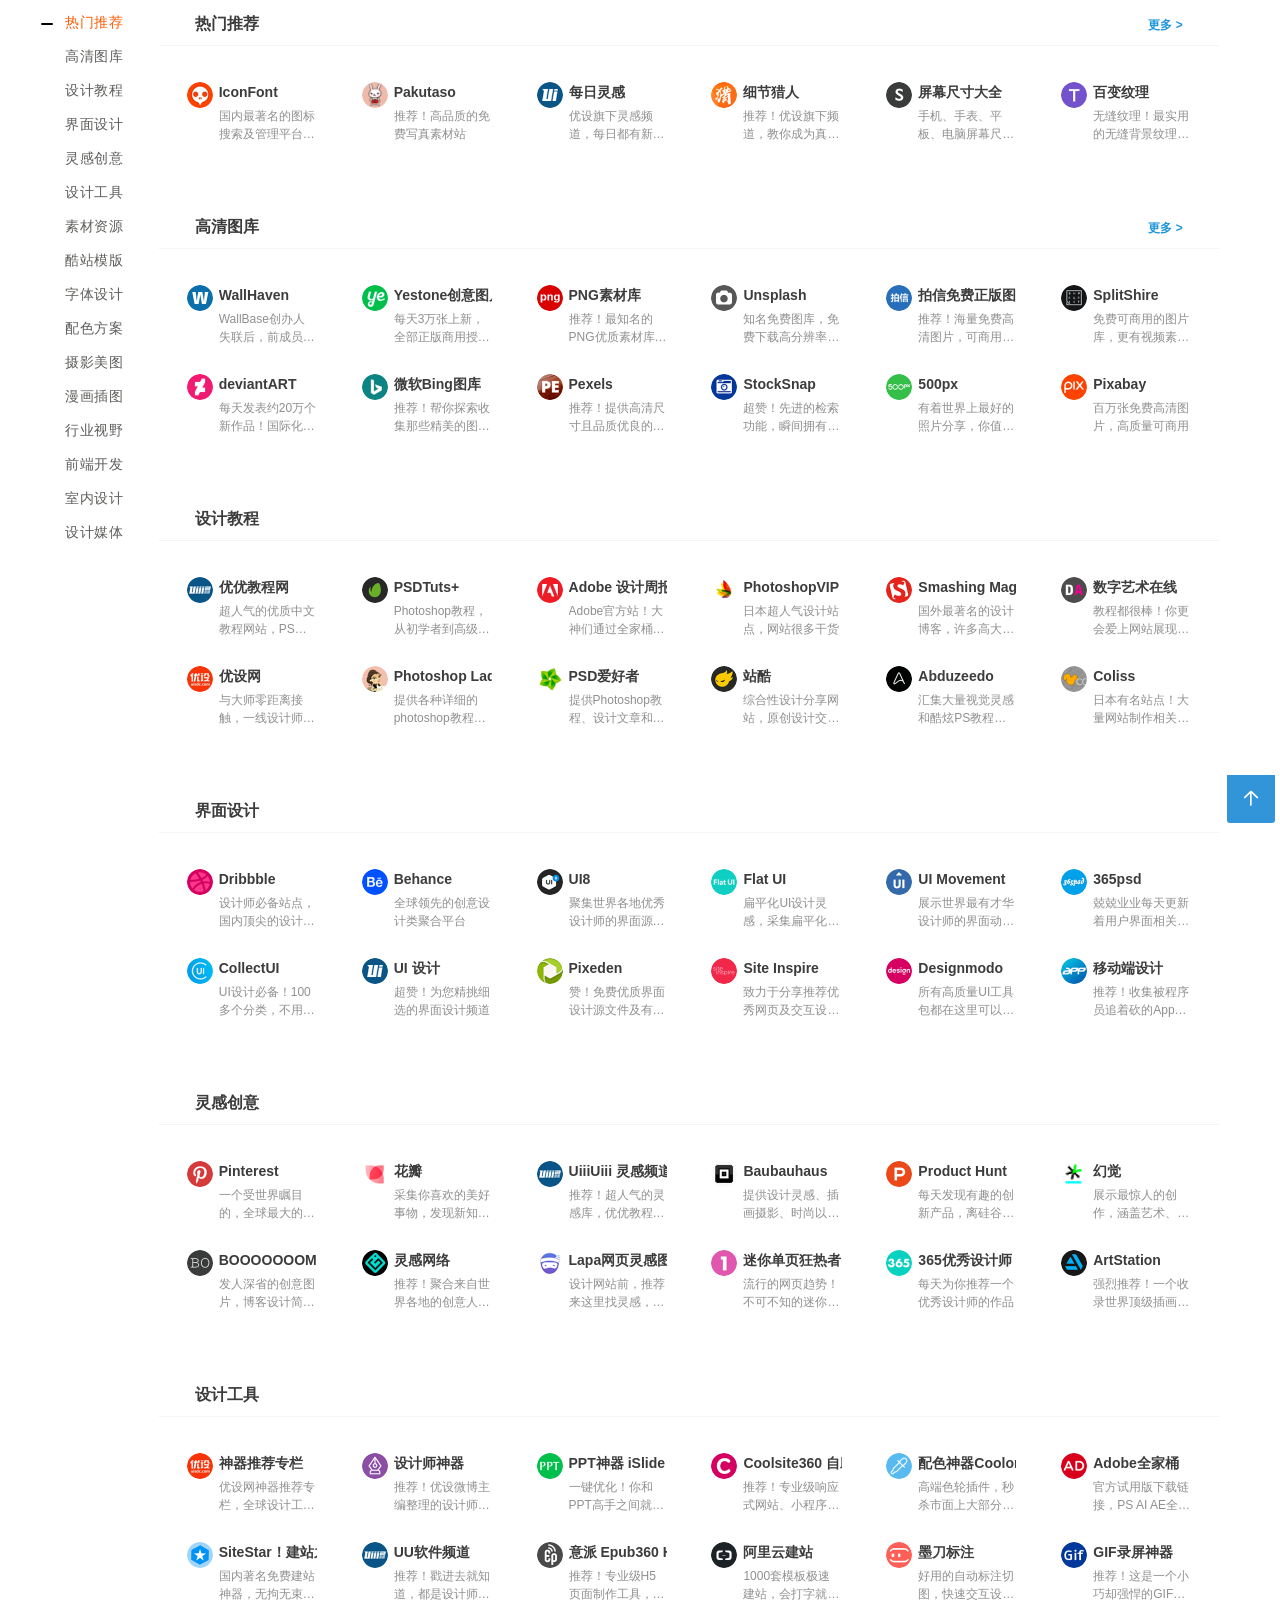
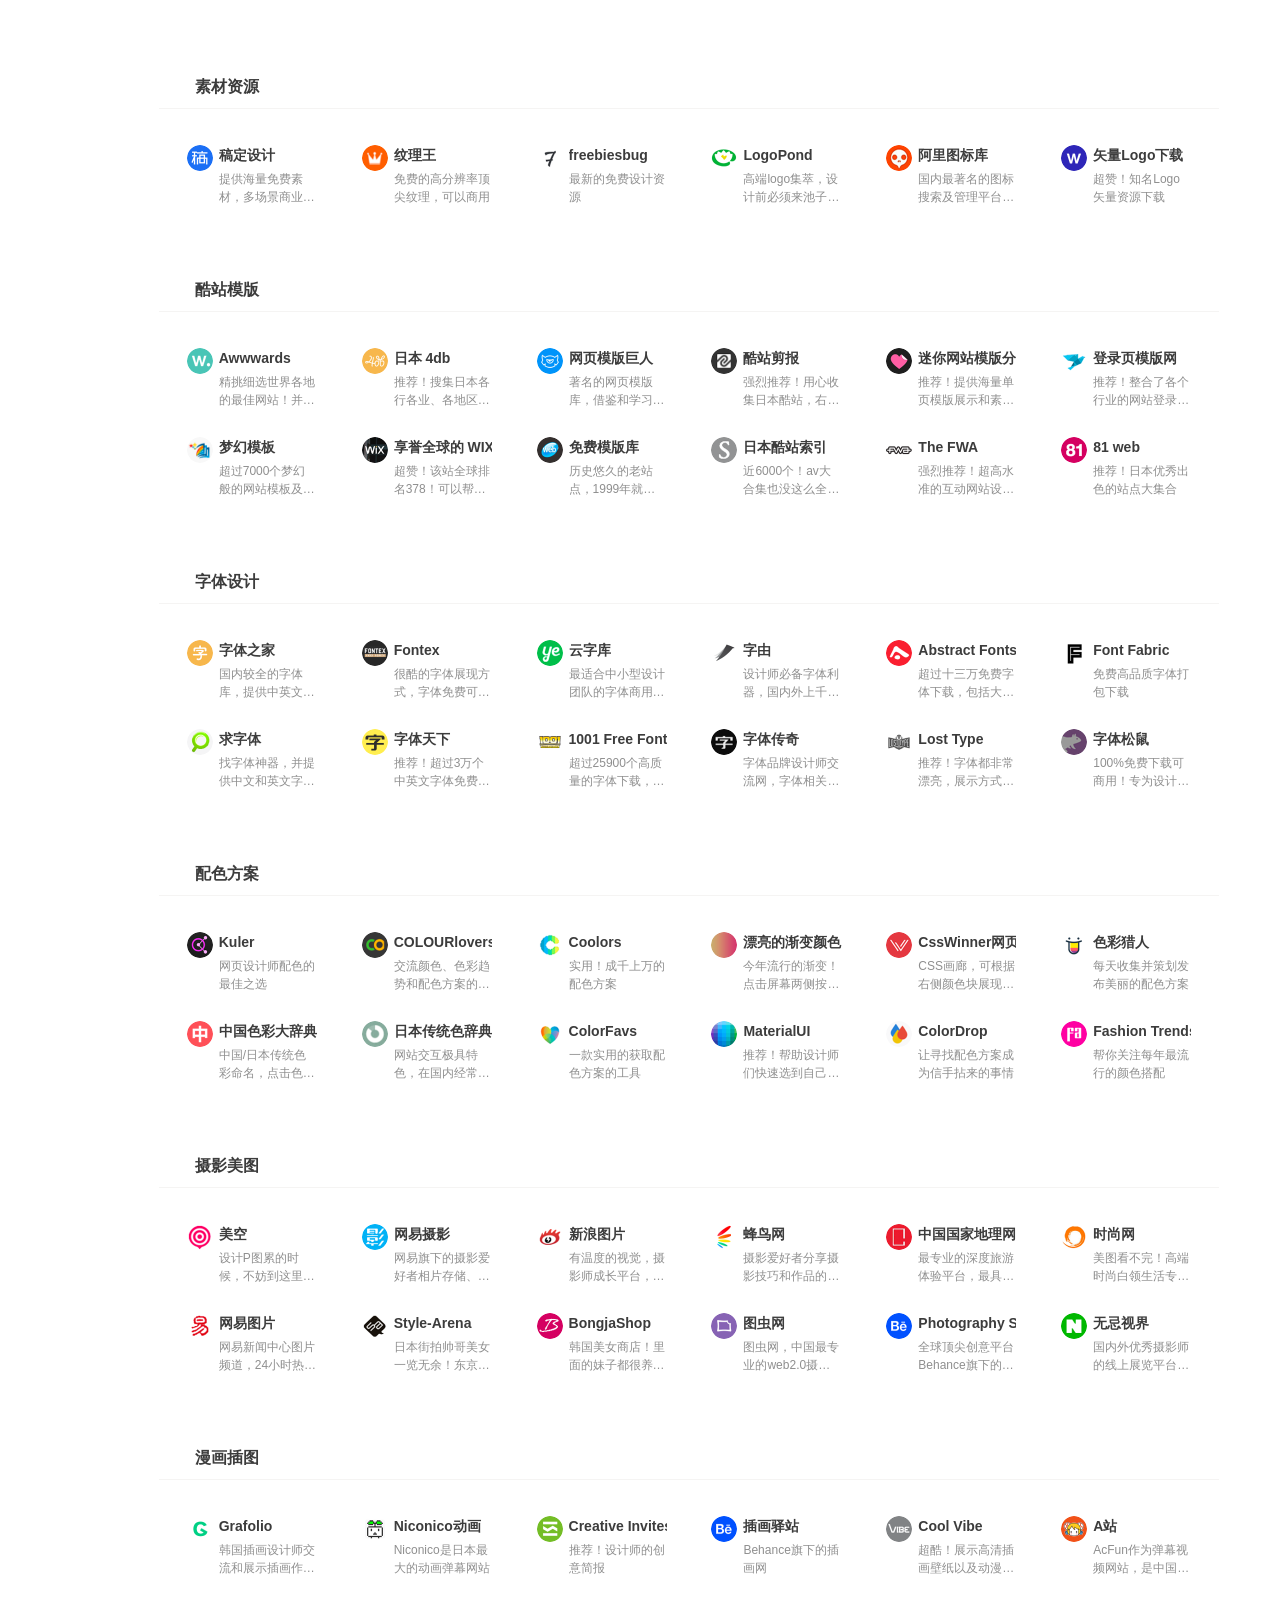
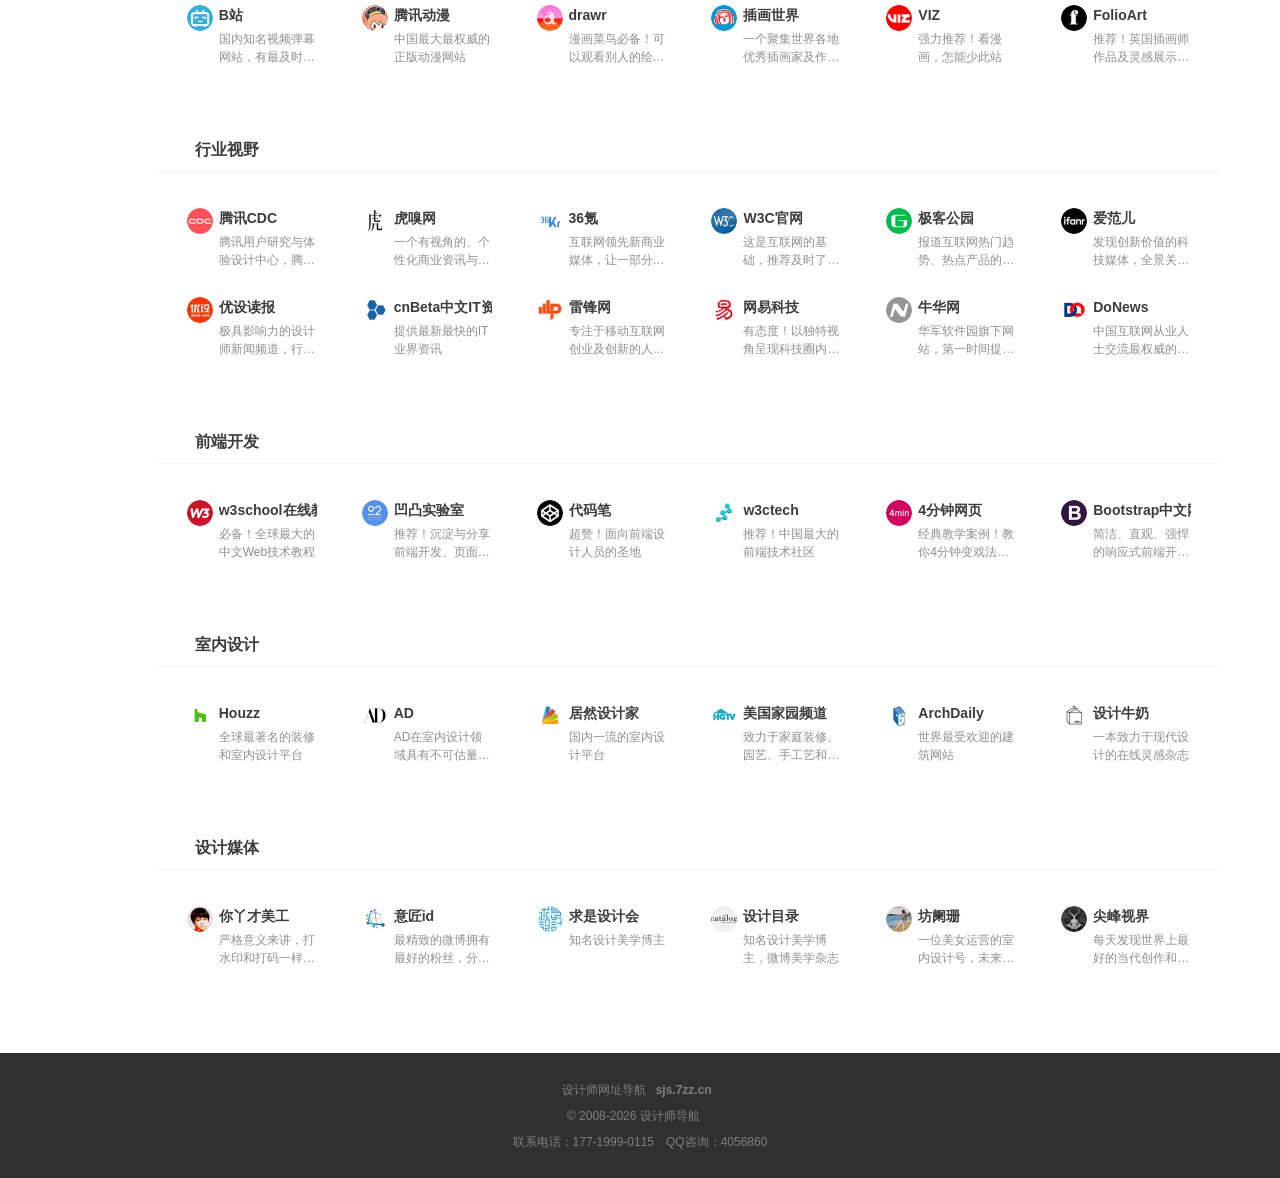
<file: index.html>
<!DOCTYPE html>
<html>
<head>
<meta charset="utf-8">
<meta name="viewport" content="width=device-width,initial-scale=1,user-scalable=no">
<meta http-equiv="X-UA-Compatible" content="ie=edge">
<title>设计师导航_设计师网址网站导航</title>
<meta name="description" content="设计师网址导航为设计师提供高清图库、设计教程、界面设计、灵感创意、设计工具、素材资源、酷站模版、字体设计、配色方案、摄影美图、漫画插图、行业视野、前端开发、室内设计、设计媒体等全方位设计师网站导航指引，请牢记设计师导航 hao.ssjjss.com">
<script type="text/javascript" src="static/js/base.js"></script>
<link rel='stylesheet' href='static/css/fontello.css'>
<link rel="stylesheet" href="static/css/styles.css">
<link rel="icon" href="https://cdn.jsdelivr.net/gh/Tomotoes/images/blog/favicon.ico"



<div class="content">
  <div class="container">
    <div class="row">
      <div class="col-md-1 sidebar">
        <div class="content-sidebar ">
  <dl id="goto">
      </dl>
</div>
      </div>
      <div class="col-md-11">
        <div class="part" id="hot" data-title="热门推荐"><h2 class="has_link "><strong>热门推荐</strong><a href="http://7zz.cn/" target="_blank">更多 &gt;</a></h2><div class="items "><div class="row"><div class="col-xs-6 col-sm-4 col-md-2">
  <div class="item">
  <a href="https://www.iconfont.cn/" target="_blank">
  <img src="static/picture/sdcnav-1-1.png" alt="IconFont">
  <h3>IconFont</h3>
  <p>国内最著名的图标搜索及管理平台，300万个图标下载</p>
  </a>
  </div>
  </div><div class="col-xs-6 col-sm-4 col-md-2">
  <div class="item">
  <a href="https://www.pakutaso.com/" target="_blank">
  <img src="static/picture/sdcnav-1-2.png" alt="Pakutaso">
  <h3>Pakutaso</h3>
  <p>推荐！高品质的免费写真素材站</p>
  </a>
  </div>
  </div><div class="col-xs-6 col-sm-4 col-md-2">
  <div class="item">
  <a href="https://uiiiuiii.com/inspiration" target="_blank">
  <img src="static/picture/sdcnav-1-8.png" alt="每日灵感">
  <h3>每日灵感</h3>
  <p>优设旗下灵感频道，每日都有新灵感</p>
  </a>
  </div>
  </div><div class="col-xs-6 col-sm-4 col-md-2">
  <div class="item">
  <a href="https://www.uisdc.com/hunters" target="_blank">
  <img src="static/picture/sdcnav-hunter2-6.png.png" alt="细节猎人">
  <h3>细节猎人</h3>
  <p>推荐！优设旗下频道，教你成为真正会思考的设计师</p>
  </a>
  </div>
  </div><div class="col-xs-6 col-sm-4 col-md-2">
  <div class="item">
  <a href="https://uiiiuiii.com/screen/" target="_blank">
  <img src="static/picture/sdcnav-1-10.png" alt="屏幕尺寸大全">
  <h3>屏幕尺寸大全</h3>
  <p>手机、手表、平板、电脑屏幕尺寸大全</p>
  </a>
  </div>
  </div><div class="col-xs-6 col-sm-4 col-md-2">
  <div class="item">
  <a href="https://www.transparenttextures.com/" target="_blank">
  <img src="static/picture/sdcnav-1-9.png" alt="百变纹理">
  <h3>百变纹理</h3>
  <p>无缝纹理！最实用的无缝背景纹理下载站，木有之一</p>
  </a>
  </div>
  </div></div></div></div><div class="part" id="photo" data-title="高清图库"><h2 class="has_link "><strong>高清图库</strong><a href="http://7zz.cn" target="_blank">更多 &gt;</a></h2><div class="items "><div class="row"><div class="col-xs-6 col-sm-4 col-md-2">
  <div class="item">
  <a href="https://alpha.wallhaven.cc/" target="_blank">
  <img src="static/picture/sdcnav-3-1.png" alt="WallHaven">
  <h3>WallHaven</h3>
  <p>WallBase创办人失联后，前成员推出的网站</p>
  </a>
  </div>
  </div><div class="col-xs-6 col-sm-4 col-md-2">
  <div class="item">
  <a href="http://www.yestone.com/" target="_blank">
  <img src="static/picture/sdcnav-3-2.png" alt="Yestone创意图片库">
  <h3>Yestone创意图片库</h3>
  <p>每天3万张上新，全部正版商用授权，品质高到挑花眼</p>
  </a>
  </div>
  </div><div class="col-xs-6 col-sm-4 col-md-2">
  <div class="item">
  <a href="http://pngimg.com/" target="_blank">
  <img src="static/picture/sdcnav-3-png.png" alt="PNG素材库">
  <h3>PNG素材库</h3>
  <p>推荐！最知名的PNG优质素材库。透明的、感动的</p>
  </a>
  </div>
  </div><div class="col-xs-6 col-sm-4 col-md-2">
  <div class="item">
  <a href="https://unsplash.com/" target="_blank">
  <img src="static/picture/sdcnav-3-unsplash.png" alt="Unsplash">
  <h3>Unsplash</h3>
  <p>知名免费图库，免费下载高分辨率照片，可商用</p>
  </a>
  </div>
  </div><div class="col-xs-6 col-sm-4 col-md-2">
  <div class="item">
  <a href="https://v.paixin.com/popular?utm_campaign=uisdc-daohang&utm_medium=cpm&utm_source=uisdc" target="_blank">
  <img src="static/picture/sdcnav-3-5.png" alt="拍信免费正版图片">
  <h3>拍信免费正版图片</h3>
  <p>推荐！海量免费高清图片，可商用的设计素材平台</p>
  </a>
  </div>
  </div><div class="col-xs-6 col-sm-4 col-md-2">
  <div class="item">
  <a href="https://www.splitshire.com/" target="_blank">
  <img src="static/picture/sdcnav-3-6.png" alt="SplitShire">
  <h3>SplitShire</h3>
  <p>免费可商用的图片库，更有视频素材资源</p>
  </a>
  </div>
  </div><div class="col-xs-6 col-sm-4 col-md-2">
  <div class="item">
  <a href="https://www.deviantart.com/" target="_blank">
  <img src="static/picture/sdcnav-3-7.png" alt="deviantART">
  <h3>deviantART</h3>
  <p>每天发表约20万个新作品！国际化在线艺术社区</p>
  </a>
  </div>
  </div><div class="col-xs-6 col-sm-4 col-md-2">
  <div class="item">
  <a href="https://cn.bing.com/images/trending" target="_blank">
  <img src="static/picture/sdcnav-3-8.png" alt="微软Bing图库">
  <h3>微软Bing图库</h3>
  <p>推荐！帮你探索收集那些精美的图像，可按色彩检索</p>
  </a>
  </div>
  </div><div class="col-xs-6 col-sm-4 col-md-2">
  <div class="item">
  <a href="https://www.pexels.com/" target="_blank">
  <img src="static/picture/sdcnav-3-9.png" alt="Pexels">
  <h3>Pexels</h3>
  <p>推荐！提供高清尺寸且品质优良的免费照片网站</p>
  </a>
  </div>
  </div><div class="col-xs-6 col-sm-4 col-md-2">
  <div class="item">
  <a href="https://stocksnap.io/" target="_blank">
  <img src="static/picture/sdcnav-3-10.png" alt="StockSnap">
  <h3>StockSnap</h3>
  <p>超赞！先进的检索功能，瞬间拥有高质量免费图片</p>
  </a>
  </div>
  </div><div class="col-xs-6 col-sm-4 col-md-2">
  <div class="item">
  <a href="https://500px.com/popular" target="_blank">
  <img src="static/picture/sdcnav-3-11.png" alt="500px">
  <h3>500px</h3>
  <p>有着世界上最好的照片分享，你值得拥有</p>
  </a>
  </div>
  </div><div class="col-xs-6 col-sm-4 col-md-2">
  <div class="item">
  <a href="https://pixabay.com/" target="_blank">
  <img src="static/picture/sdcnav-3-12.png" alt="Pixabay">
  <h3>Pixabay</h3>
  <p>百万张免费高清图片，高质量可商用</p>
  </a>
  </div>
  </div></div></div></div><div class="part" id="jiaocheng" data-title="设计教程"><h2 class=""><strong>设计教程</strong></h2><div class="items "><div class="row"><div class="col-xs-6 col-sm-4 col-md-2">
  <div class="item">
  <a href="https://uiiiuiii.com/" target="_blank">
  <img src="static/picture/sdcnav-2-8.png" alt="优优教程网">
  <h3>优优教程网</h3>
  <p>超人气的优质中文教程网站，PS、AI、AE、C4D</p>
  </a>
  </div>
  </div><div class="col-xs-6 col-sm-4 col-md-2">
  <div class="item">
  <a href="https://design.tutsplus.com/" target="_blank">
  <img src="static/picture/sdcnav-2-1.png" alt="PSDTuts+">
  <h3>PSDTuts+</h3>
  <p>Photoshop教程，从初学者到高级进阶，应有尽有</p>
  </a>
  </div>
  </div><div class="col-xs-6 col-sm-4 col-md-2">
  <div class="item">
  <a href="https://create.adobe.com/" target="_blank">
  <img src="static/picture/sdcnav-2-2.png" alt="Adobe 设计周报">
  <h3>Adobe 设计周报</h3>
  <p>Adobe官方站！大神们通过全家桶创作过程的经验总结</p>
  </a>
  </div>
  </div><div class="col-xs-6 col-sm-4 col-md-2">
  <div class="item">
  <a href="http://photoshopvip.net/" target="_blank">
  <img src="static/picture/sdcnav-2-3.png" alt="PhotoshopVIP">
  <h3>PhotoshopVIP</h3>
  <p>日本超人气设计站点，网站很多干货</p>
  </a>
  </div>
  </div><div class="col-xs-6 col-sm-4 col-md-2">
  <div class="item">
  <a href="https://www.smashingmagazine.com/" target="_blank">
  <img src="static/picture/sdcnav-2-4.png" alt="Smashing Magazine">
  <h3>Smashing Magazine</h3>
  <p>国外最著名的设计博客，许多高大上的设计文章</p>
  </a>
  </div>
  </div><div class="col-xs-6 col-sm-4 col-md-2">
  <div class="item">
  <a href="https://www.digitalartsonline.co.uk/tutorials/" target="_blank">
  <img src="static/picture/sdcnav-2-5.png" alt="数字艺术在线">
  <h3>数字艺术在线</h3>
  <p>教程都很棒！你更会爱上网站展现教程的回廊方式</p>
  </a>
  </div>
  </div><div class="col-xs-6 col-sm-4 col-md-2">
  <div class="item">
  <a href="https://www.uisdc.com/" target="_blank">
  <img src="static/picture/sdcnav-2-7.png" alt="优设网">
  <h3>优设网</h3>
  <p>与大师零距离接触，一线设计师、总监的干货分享地</p>
  </a>
  </div>
  </div><div class="col-xs-6 col-sm-4 col-md-2">
  <div class="item">
  <a href="https://www.photoshoplady.com/" target="_blank">
  <img src="static/picture/sdcnav-2-6.png" alt="Photoshop Lady">
  <h3>Photoshop Lady</h3>
  <p>提供各种详细的photoshop教程，优设联盟站点</p>
  </a>
  </div>
  </div><div class="col-xs-6 col-sm-4 col-md-2">
  <div class="item">
  <a href="http://psd.fanextra.com/" target="_blank">
  <img src="static/picture/sdcnav-2-9.png" alt="PSD爱好者">
  <h3>PSD爱好者</h3>
  <p>提供Photoshop教程、设计文章和资源下载</p>
  </a>
  </div>
  </div><div class="col-xs-6 col-sm-4 col-md-2">
  <div class="item">
  <a href="https://www.zcool.com.cn/" target="_blank">
  <img src="static/picture/sdcnav-2-10.png" alt="站酷">
  <h3>站酷</h3>
  <p>综合性设计分享网站，原创设计交流平台</p>
  </a>
  </div>
  </div><div class="col-xs-6 col-sm-4 col-md-2">
  <div class="item">
  <a href="https://abduzeedo.com/" target="_blank">
  <img src="static/picture/sdcnav-2-11.png" alt="Abduzeedo">
  <h3>Abduzeedo</h3>
  <p>汇集大量视觉灵感和酷炫PS教程的设计博客</p>
  </a>
  </div>
  </div><div class="col-xs-6 col-sm-4 col-md-2">
  <div class="item">
  <a href="https://coliss.com/" target="_blank">
  <img src="static/picture/sdcnav-2-12.png" alt="Coliss">
  <h3>Coliss</h3>
  <p>日本有名站点！大量网站制作相关的设计技巧和神器</p>
  </a>
  </div>
  </div></div></div></div><div class="part" id="design" data-title="界面设计"><h2 class=""><strong>界面设计</strong></h2><div class="items "><div class="row"><div class="col-xs-6 col-sm-4 col-md-2">
  <div class="item">
  <a href="https://dribbble.com/" target="_blank">
  <img src="static/picture/sdcnav-4-1.png" alt="Dribbble">
  <h3>Dribbble</h3>
  <p>设计师必备站点，国内顶尖的设计师都在上面</p>
  </a>
  </div>
  </div><div class="col-xs-6 col-sm-4 col-md-2">
  <div class="item">
  <a href="https://www.behance.net/" target="_blank">
  <img src="static/picture/sdcnav-4-2.png" alt="Behance">
  <h3>Behance</h3>
  <p>全球领先的创意设计类聚合平台</p>
  </a>
  </div>
  </div><div class="col-xs-6 col-sm-4 col-md-2">
  <div class="item">
  <a href="https://ui8.net/" target="_blank">
  <img src="static/picture/sdcnav-4-3.png" alt="UI8">
  <h3>UI8</h3>
  <p>聚集世界各地优秀设计师的界面源文件</p>
  </a>
  </div>
  </div><div class="col-xs-6 col-sm-4 col-md-2">
  <div class="item">
  <a href="http://flatui.com/" target="_blank">
  <img src="static/picture/sdcnav-4-4.png" alt="Flat UI">
  <h3>Flat UI</h3>
  <p>扁平化UI设计灵感，采集扁平化相关的App、网页等</p>
  </a>
  </div>
  </div><div class="col-xs-6 col-sm-4 col-md-2">
  <div class="item">
  <a href="https://uimovement.com/" target="_blank">
  <img src="static/picture/sdcnav-4-5.png" alt="UI Movement">
  <h3>UI Movement</h3>
  <p>展示世界最有才华设计师的界面动效设计作品</p>
  </a>
  </div>
  </div><div class="col-xs-6 col-sm-4 col-md-2">
  <div class="item">
  <a href="https://365psd.com/" target="_blank">
  <img src="static/picture/sdcnav-4-6.png" alt="365psd">
  <h3>365psd</h3>
  <p>兢兢业业每天更新着用户界面相关的PSD</p>
  </a>
  </div>
  </div><div class="col-xs-6 col-sm-4 col-md-2">
  <div class="item">
  <a href="https://www.collectui.com/" target="_blank">
  <img src="static/picture/sdcnav-4-7.png" alt="CollectUI">
  <h3>CollectUI</h3>
  <p>UI设计必备！100多个分类，不用发愁没灵感了</p>
  </a>
  </div>
  </div><div class="col-xs-6 col-sm-4 col-md-2">
  <div class="item">
  <a href="https://uiiiuiii.com/inspirations/ui" target="_blank">
  <img src="static/picture/sdcnav-4-8.png" alt="UI 设计">
  <h3>UI 设计</h3>
  <p>超赞！为您精挑细选的界面设计频道</p>
  </a>
  </div>
  </div><div class="col-xs-6 col-sm-4 col-md-2">
  <div class="item">
  <a href="https://www.pixeden.com/" target="_blank">
  <img src="static/picture/sdcnav-4-9.png" alt="Pixeden">
  <h3>Pixeden</h3>
  <p>赞！免费优质界面设计源文件及有网站模板</p>
  </a>
  </div>
  </div><div class="col-xs-6 col-sm-4 col-md-2">
  <div class="item">
  <a href="https://www.siteinspire.com/" target="_blank">
  <img src="static/picture/sdcnav-4-10.png" alt="Site Inspire">
  <h3>Site Inspire</h3>
  <p>致力于分享推荐优秀网页及交互设计案例</p>
  </a>
  </div>
  </div><div class="col-xs-6 col-sm-4 col-md-2">
  <div class="item">
  <a href="https://designmodo.com/" target="_blank">
  <img src="static/picture/sdcnav-4-11.png" alt="Designmodo">
  <h3>Designmodo</h3>
  <p>所有高质量UI工具包都在这里可以找到，部分免费下载</p>
  </a>
  </div>
  </div><div class="col-xs-6 col-sm-4 col-md-2">
  <div class="item">
  <a href="https://weibo.com/edddesign" target="_blank">
  <img src="static/picture/sdcnav-4-12.png" alt="移动端设计">
  <h3>移动端设计</h3>
  <p>推荐！收集被程序员追着砍的App动效和视频</p>
  </a>
  </div>
  </div></div></div></div><div class="part" id="inspiration" data-title="灵感创意"><h2 class=""><strong>灵感创意</strong></h2><div class="items "><div class="row"><div class="col-xs-6 col-sm-4 col-md-2">
  <div class="item">
  <a href="https://www.pinterest.com/categories/design/" target="_blank">
  <img src="static/picture/sdcnav-8-1.png" alt="Pinterest">
  <h3>Pinterest</h3>
  <p>一个受世界瞩目的，全球最大的创意灵感图片分享网站</p>
  </a>
  </div>
  </div><div class="col-xs-6 col-sm-4 col-md-2">
  <div class="item">
  <a href="http://huaban.com/" target="_blank">
  <img src="static/picture/sdcnav-8-2.png" alt="花瓣">
  <h3>花瓣</h3>
  <p>采集你喜欢的美好事物，发现新知，启发设计灵感</p>
  </a>
  </div>
  </div><div class="col-xs-6 col-sm-4 col-md-2">
  <div class="item">
  <a href="https://uiiiuiii.com/inspiration" target="_blank">
  <img src="static/picture/sdcnav-8-3.png" alt="UiiiUiii 灵感频道">
  <h3>UiiiUiii 灵感频道</h3>
  <p>推荐！超人气的灵感库，优优教程网旗下产品</p>
  </a>
  </div>
  </div><div class="col-xs-6 col-sm-4 col-md-2">
  <div class="item">
  <a href="http://www.baubauhaus.com/" target="_blank">
  <img src="static/picture/sdcnav-8-4.png" alt="Baubauhaus">
  <h3>Baubauhaus</h3>
  <p>提供设计灵感、插画摄影、时尚以及艺术相关的一切</p>
  </a>
  </div>
  </div><div class="col-xs-6 col-sm-4 col-md-2">
  <div class="item">
  <a href="https://www.producthunt.com/" target="_blank">
  <img src="static/picture/sdcnav-8-5.png" alt="Product Hunt">
  <h3>Product Hunt</h3>
  <p>每天发现有趣的创新产品，离硅谷最近的眼睛</p>
  </a>
  </div>
  </div><div class="col-xs-6 col-sm-4 col-md-2">
  <div class="item">
  <a href="http://illusion.scene360.com/" target="_blank">
  <img src="static/picture/sdcnav-8-6.png" alt="幻觉">
  <h3>幻觉</h3>
  <p>展示最惊人的创作，涵盖艺术、设计、摄影和视频</p>
  </a>
  </div>
  </div><div class="col-xs-6 col-sm-4 col-md-2">
  <div class="item">
  <a href="https://www.booooooom.com/" target="_blank">
  <img src="static/picture/sdcnav-8-7.png" alt="BOOOOOOOM">
  <h3>BOOOOOOOM</h3>
  <p>发人深省的创意图片，博客设计简约但内容丰富</p>
  </a>
  </div>
  </div><div class="col-xs-6 col-sm-4 col-md-2">
  <div class="item">
  <a href="http://theinspirationgrid.com/" target="_blank">
  <img src="static/picture/sdcnav-8-8.png" alt="灵感网络">
  <h3>灵感网络</h3>
  <p>推荐！聚合来自世界各地的创意人才，每天汲取灵感</p>
  </a>
  </div>
  </div><div class="col-xs-6 col-sm-4 col-md-2">
  <div class="item">
  <a href="https://www.lapa.ninja/" target="_blank">
  <img src="static/picture/sdcnav-8-9.png" alt="Lapa网页灵感图库">
  <h3>Lapa网页灵感图库</h3>
  <p>设计网站前，推荐来这里找灵感，有贴心全屏预览图</p>
  </a>
  </div>
  </div><div class="col-xs-6 col-sm-4 col-md-2">
  <div class="item">
  <a href="https://www.onepagemania.com/" target="_blank">
  <img src="static/picture/sdcnav-8-10.png" alt="迷你单页狂热者">
  <h3>迷你单页狂热者</h3>
  <p>流行的网页趋势！不可不知的迷你站点大全</p>
  </a>
  </div>
  </div><div class="col-xs-6 col-sm-4 col-md-2">
  <div class="item">
  <a href="http://365awesomedesigners.com/" target="_blank">
  <img src="static/picture/sdcnav-8-11.png" alt="365优秀设计师">
  <h3>365优秀设计师</h3>
  <p>每天为你推荐一个优秀设计师的作品</p>
  </a>
  </div>
  </div><div class="col-xs-6 col-sm-4 col-md-2">
  <div class="item">
  <a href="https://www.artstation.com/" target="_blank">
  <img src="static/picture/sdcnav-8-12.png" alt="ArtStation">
  <h3>ArtStation</h3>
  <p>强烈推荐！一个收录世界顶级插画作品的社区</p>
  </a>
  </div>
  </div></div></div></div><div class="part" id="tool" data-title="设计工具"><h2 class=""><strong>设计工具</strong></h2><div class="items "><div class="row"><div class="col-xs-6 col-sm-4 col-md-2">
  <div class="item">
  <a href="https://www.uisdc.com/category/hot-download/tools-download" target="_blank">
  <img src="static/picture/sdcnav-9-1.png" alt="神器推荐专栏">
  <h3>神器推荐专栏</h3>
  <p>优设网神器推荐专栏，全球设计工具全收录</p>
  </a>
  </div>
  </div><div class="col-xs-6 col-sm-4 col-md-2">
  <div class="item">
  <a href="https://uiiiuiii.com/inspirations/featured/tool" target="_blank">
  <img src="static/picture/sdcnav-9-2.png" alt="设计师神器">
  <h3>设计师神器</h3>
  <p>推荐！优设微博主编整理的设计师神器栏目</p>
  </a>
  </div>
  </div><div class="col-xs-6 col-sm-4 col-md-2">
  <div class="item">
  <a href="https://www.uisdc.com/ppt-artifact-islide" target="_blank">
  <img src="static/picture/sdcnav-9-3.png" alt="PPT神器 iSlide">
  <h3>PPT神器 iSlide</h3>
  <p>一键优化！你和PPT高手之间就差这个插件了</p>
  </a>
  </div>
  </div><div class="col-xs-6 col-sm-4 col-md-2">
  <div class="item">
  <a href="http://www.coolsite360.com/?utm_campaign=hao&utm_medium=ad&utm_source=uisdc" target="_blank">
  <img src="static/picture/sdcnav-9-4.png" alt="Coolsite360 自助建站">
  <h3>Coolsite360 自助建站</h3>
  <p>推荐！专业级响应式网站、小程序UI设计工具</p>
  </a>
  </div>
  </div><div class="col-xs-6 col-sm-4 col-md-2">
  <div class="item">
  <a href="https://www.uisdc.com/ps-coolorus1-0" target="_blank">
  <img src="static/picture/sdcnav-9-5.png" alt="配色神器Coolorus">
  <h3>配色神器Coolorus</h3>
  <p>高端色轮插件，秒杀市面上大部分网页配色工具</p>
  </a>
  </div>
  </div><div class="col-xs-6 col-sm-4 col-md-2">
  <div class="item">
  <a href="https://uiiiuiii.com/software/5103.html" target="_blank">
  <img src="static/picture/sdcnav-9-6.png" alt="Adobe全家桶">
  <h3>Adobe全家桶</h3>
  <p>官方试用版下载链接，PS AI AE全都有，你懂得</p>
  </a>
  </div>
  </div><div class="col-xs-6 col-sm-4 col-md-2">
  <div class="item">
  <a href="https://www.sitestar.cn/" target="_blank">
  <img src="static/picture/sdcnav-9-7.png" alt="SiteStar！建站之星">
  <h3>SiteStar！建站之星</h3>
  <p>国内著名免费建站神器，无拘无束创建属于您的网站</p>
  </a>
  </div>
  </div><div class="col-xs-6 col-sm-4 col-md-2">
  <div class="item">
  <a href="https://uiiiuiii.com/tools" target="_blank">
  <img src="static/picture/sdcnav-9-8.png" alt="UU软件频道">
  <h3>UU软件频道</h3>
  <p>推荐！戳进去就知道，都是设计师的好宝贝</p>
  </a>
  </div>
  </div><div class="col-xs-6 col-sm-4 col-md-2">
  <div class="item">
  <a href="http://www.epub360.com/?utm_campaign=hao&utm_medium=ad&utm_source=uisdc" target="_blank">
  <img src="static/picture/sdcnav-9-9.png" alt="意派 Epub360 H5工具">
  <h3>意派 Epub360 H5工具</h3>
  <p>推荐！专业级H5页面制作工具，设计师的利器</p>
  </a>
  </div>
  </div><div class="col-xs-6 col-sm-4 col-md-2">
  <div class="item">
  <a href="https://www.aliyun.com/jianzhan/website?userCode=itzns7ko" target="_blank">
  <img src="static/picture/nav-aliyun-190218.png" alt="阿里云建站">
  <h3>阿里云建站</h3>
  <p>1000套模板极速建站，会打字就会建网站</p>
  </a>
  </div>
  </div><div class="col-xs-6 col-sm-4 col-md-2">
  <div class="item">
  <a href="https://modao.cc/?utm_source=hao_uisdc" target="_blank">
  <img src="static/picture/sdcnav-9-11.png" alt="墨刀标注">
  <h3>墨刀标注</h3>
  <p>好用的自动标注切图，快速交互设计神器</p>
  </a>
  </div>
  </div><div class="col-xs-6 col-sm-4 col-md-2">
  <div class="item">
  <a href="https://weibo.com/1773655610/CqTYv5xOO" target="_blank">
  <img src="static/picture/sdcnav-9-12.png" alt="GIF录屏神器">
  <h3>GIF录屏神器</h3>
  <p>推荐！这是一个小巧却强悍的GIF录屏神器</p>
  </a>
  </div>
  </div></div></div></div><div class="part" id="resource" data-title="素材资源"><h2 class=""><strong>素材资源</strong></h2><div class="items "><div class="row"><div class="col-xs-6 col-sm-4 col-md-2">
  <div class="item">
  <a href="https://www.gaoding.com/?hmsr=uisdc-gjtj-home-home-xl-bdqd" target="_blank">
  <img src="static/picture/sdcnav-gdsj-12.png" alt="稿定设计">
  <h3>稿定设计</h3>
  <p>提供海量免费素材，多场景商业视觉在线设计平台</p>
  </a>
  </div>
  </div><div class="col-xs-6 col-sm-4 col-md-2">
  <div class="item">
  <a href="https://www.textureking.com/category/all-textures/" target="_blank">
  <img src="static/picture/sdcnav-sc-1.png" alt="纹理王">
  <h3>纹理王</h3>
  <p>免费的高分辨率顶尖纹理，可以商用</p>
  </a>
  </div>
  </div><div class="col-xs-6 col-sm-4 col-md-2">
  <div class="item">
  <a href="https://freebiesbug.com/" target="_blank">
  <img src="static/picture/sdcnav-sc-2.png" alt="freebiesbug">
  <h3>freebiesbug</h3>
  <p>最新的免费设计资源</p>
  </a>
  </div>
  </div><div class="col-xs-6 col-sm-4 col-md-2">
  <div class="item">
  <a href="https://logopond.com/" target="_blank">
  <img src="static/picture/sdcnav-sc-3.png" alt="LogoPond">
  <h3>LogoPond</h3>
  <p>高端logo集萃，设计前必须来池子里泡一泡</p>
  </a>
  </div>
  </div><div class="col-xs-6 col-sm-4 col-md-2">
  <div class="item">
  <a href="https://www.iconfont.cn/" target="_blank">
  <img src="static/picture/sdcnav-1-1.png" alt="阿里图标库">
  <h3>阿里图标库</h3>
  <p>国内最著名的图标搜索及管理平台，300万个图标下载</p>
  </a>
  </div>
  </div><div class="col-xs-6 col-sm-4 col-md-2">
  <div class="item">
  <a href="https://worldvectorlogo.com/" target="_blank">
  <img src="static/picture/sdcnav-sc-5.png" alt="矢量Logo下载">
  <h3>矢量Logo下载</h3>
  <p>超赞！知名Logo矢量资源下载</p>
  </a>
  </div>
  </div></div></div></div><div class="part" id="web" data-title="酷站模版"><h2 class=""><strong>酷站模版</strong></h2><div class="items "><div class="row"><div class="col-xs-6 col-sm-4 col-md-2">
  <div class="item">
  <a href="https://www.awwwards.com/" target="_blank">
  <img src="static/picture/sdcnav-7-1.png" alt="Awwwards">
  <h3>Awwwards</h3>
  <p>精挑细选世界各地的最佳网站！并对其打分颁奖</p>
  </a>
  </div>
  </div><div class="col-xs-6 col-sm-4 col-md-2">
  <div class="item">
  <a href="http://4db.cc/" target="_blank">
  <img src="static/picture/sdcnav-7-3.png" alt="日本 4db">
  <h3>日本 4db</h3>
  <p>推荐！搜集日本各行各业、各地区的优秀网站</p>
  </a>
  </div>
  </div><div class="col-xs-6 col-sm-4 col-md-2">
  <div class="item">
  <a href="https://www.templatemonster.com/cn/" target="_blank">
  <img src="static/picture/sdcnav-6-1.png" alt="网页模版巨人">
  <h3>网页模版巨人</h3>
  <p>著名的网页模版库，借鉴和学习网页趋势的宝地</p>
  </a>
  </div>
  </div><div class="col-xs-6 col-sm-4 col-md-2">
  <div class="item">
  <a href="https://www.webdesignclip.com/" target="_blank">
  <img src="static/picture/sdcnav-7-8.png" alt="酷站剪报">
  <h3>酷站剪报</h3>
  <p>强烈推荐！用心收集日本酷站，右侧二级栏目非常棒</p>
  </a>
  </div>
  </div><div class="col-xs-6 col-sm-4 col-md-2">
  <div class="item">
  <a href="https://onepagelove.com/" target="_blank">
  <img src="static/picture/sdcnav-6-2.png" alt="迷你网站模版分享">
  <h3>迷你网站模版分享</h3>
  <p>推荐！提供海量单页模版展示和素材资源的网站</p>
  </a>
  </div>
  </div><div class="col-xs-6 col-sm-4 col-md-2">
  <div class="item">
  <a href="https://www.landingfolio.com/" target="_blank">
  <img src="static/picture/sdcnav-6-3.png" alt="登录页模版网">
  <h3>登录页模版网</h3>
  <p>推荐！整合了各个行业的网站登录页面模版资源</p>
  </a>
  </div>
  </div><div class="col-xs-6 col-sm-4 col-md-2">
  <div class="item">
  <a href="http://www.dreamtemplate.com/" target="_blank">
  <img src="static/picture/sdcnav-6-5.png" alt="梦幻模板">
  <h3>梦幻模板</h3>
  <p>超过7000个梦幻般的网站模板及Flash模板下载</p>
  </a>
  </div>
  </div><div class="col-xs-6 col-sm-4 col-md-2">
  <div class="item">
  <a href="https://www.wix.com/" target="_blank">
  <img src="static/picture/sdcnav-6-7.png" alt="享誉全球的 WIX">
  <h3>享誉全球的 WIX</h3>
  <p>超赞！该站全球排名378！可以帮你免费定制网站</p>
  </a>
  </div>
  </div><div class="col-xs-6 col-sm-4 col-md-2">
  <div class="item">
  <a href="https://www.freewebtemplates.com/" target="_blank">
  <img src="static/picture/sdcnav-6-8.png" alt="免费模版库">
  <h3>免费模版库</h3>
  <p>历史悠久的老站点，1999年就致力于分享免费网站模版</p>
  </a>
  </div>
  </div><div class="col-xs-6 col-sm-4 col-md-2">
  <div class="item">
  <a href="http://bm.straightline.jp/" target="_blank">
  <img src="static/picture/sdcnav-7-12.png" alt="日本酷站索引">
  <h3>日本酷站索引</h3>
  <p>近6000个！av大合集也没这么全，必备酷站</p>
  </a>
  </div>
  </div><div class="col-xs-6 col-sm-4 col-md-2">
  <div class="item">
  <a href="https://thefwa.com/" target="_blank">
  <img src="static/picture/sdcnav-7-fwa.png" alt="The FWA">
  <h3>The FWA</h3>
  <p>强烈推荐！超高水准的互动网站设计案例</p>
  </a>
  </div>
  </div><div class="col-xs-6 col-sm-4 col-md-2">
  <div class="item">
  <a href="http://81-web.com/" target="_blank">
  <img src="static/picture/sdcnav-7-9.png" alt="81 web">
  <h3>81 web</h3>
  <p>推荐！日本优秀出色的站点大集合</p>
  </a>
  </div>
  </div></div></div></div><div class="part" id="font" data-title="字体设计"><h2 class=""><strong>字体设计</strong></h2><div class="items "><div class="row"><div class="col-xs-6 col-sm-4 col-md-2">
  <div class="item">
  <a href="http://www.17ziti.com/" target="_blank">
  <img src="static/picture/sdcnav-10-1.png" alt="字体之家">
  <h3>字体之家</h3>
  <p>国内较全的字体库，提供中英文字体预览、打包下载</p>
  </a>
  </div>
  </div><div class="col-xs-6 col-sm-4 col-md-2">
  <div class="item">
  <a href="http://www.fontex.org/" target="_blank">
  <img src="static/picture/sdcnav-10-2.png" alt="Fontex">
  <h3>Fontex</h3>
  <p>很酷的字体展现方式，字体免费可用于商业用途</p>
  </a>
  </div>
  </div><div class="col-xs-6 col-sm-4 col-md-2">
  <div class="item">
  <a href="http://www.yestone.com/fonts" target="_blank">
  <img src="static/picture/sdcnav-10-3.png" alt="云字库">
  <h3>云字库</h3>
  <p>最适合中小型设计团队的字体商用解决方案</p>
  </a>
  </div>
  </div><div class="col-xs-6 col-sm-4 col-md-2">
  <div class="item">
  <a href="http://www.hellofont.cn/" target="_blank">
  <img src="static/picture/sdcnav-10-4.png" alt="字由">
  <h3>字由</h3>
  <p>设计师必备字体利器，国内外上千款精选字体</p>
  </a>
  </div>
  </div><div class="col-xs-6 col-sm-4 col-md-2">
  <div class="item">
  <a href="http://www.abstractfonts.com/" target="_blank">
  <img src="static/picture/sdcnav-10-5.png" alt="Abstract Fonts">
  <h3>Abstract Fonts</h3>
  <p>超过十三万免费字体下载，包括大热的web字体</p>
  </a>
  </div>
  </div><div class="col-xs-6 col-sm-4 col-md-2">
  <div class="item">
  <a href="http://fontfabric.com/" target="_blank">
  <img src="static/picture/sdcnav-10-6.png" alt="Font Fabric">
  <h3>Font Fabric</h3>
  <p>免费高品质字体打包下载</p>
  </a>
  </div>
  </div><div class="col-xs-6 col-sm-4 col-md-2">
  <div class="item">
  <a href="http://www.qiuziti.com/" target="_blank">
  <img src="static/picture/sdcnav-10-7.png" alt="求字体">
  <h3>求字体</h3>
  <p>找字体神器，并提供中文和英文字体库下载</p>
  </a>
  </div>
  </div><div class="col-xs-6 col-sm-4 col-md-2">
  <div class="item">
  <a href="http://www.fonts.net.cn/" target="_blank">
  <img src="static/picture/2019-nav-fontcn.png" alt="字体天下">
  <h3>字体天下</h3>
  <p>推荐！超过3万个中英文字体免费下载</p>
  </a>
  </div>
  </div><div class="col-xs-6 col-sm-4 col-md-2">
  <div class="item">
  <a href="https://www.1001freefonts.com/" target="_blank">
  <img src="static/picture/sdcnav-10-9.png" alt="1001 Free Fonts">
  <h3>1001 Free Fonts</h3>
  <p>超过25900个高质量的字体下载，从古典到时尚</p>
  </a>
  </div>
  </div><div class="col-xs-6 col-sm-4 col-md-2">
  <div class="item">
  <a href="http://www.ziticq.com/" target="_blank">
  <img src="static/picture/sdcnav-10-10.png" alt="字体传奇">
  <h3>字体传奇</h3>
  <p>字体品牌设计师交流网，字体相关的教程、讲座等</p>
  </a>
  </div>
  </div><div class="col-xs-6 col-sm-4 col-md-2">
  <div class="item">
  <a href="http://www.losttype.com/browse/" target="_blank">
  <img src="static/picture/sdcnav-10-11.png" alt="Lost Type">
  <h3>Lost Type</h3>
  <p>推荐！字体都非常漂亮，展示方式悦目清新</p>
  </a>
  </div>
  </div><div class="col-xs-6 col-sm-4 col-md-2">
  <div class="item">
  <a href="https://www.fontsquirrel.com/" target="_blank">
  <img src="static/picture/sdcnav-10-12.png" alt="字体松鼠">
  <h3>字体松鼠</h3>
  <p>100%免费下载可商用！专为设计师精心挑选</p>
  </a>
  </div>
  </div></div></div></div><div class="part" id="color" data-title="配色方案"><h2 class=""><strong>配色方案</strong></h2><div class="items "><div class="row"><div class="col-xs-6 col-sm-4 col-md-2">
  <div class="item">
  <a href="https://color.adobe.com/zh/" target="_blank">
  <img src="static/picture/sdcnav-5-1.png" alt="Kuler">
  <h3>Kuler</h3>
  <p>网页设计师配色的最佳之选</p>
  </a>
  </div>
  </div><div class="col-xs-6 col-sm-4 col-md-2">
  <div class="item">
  <a href="http://www.colourlovers.com/" target="_blank">
  <img src="static/picture/sdcnav-5-2.png" alt="COLOURlovers">
  <h3>COLOURlovers</h3>
  <p>交流颜色、色彩趋势和配色方案的超人气社区</p>
  </a>
  </div>
  </div><div class="col-xs-6 col-sm-4 col-md-2">
  <div class="item">
  <a href="https://coolors.co/browser/latest/1" target="_blank">
  <img src="static/picture/sdcnav-5-3.png" alt="Coolors">
  <h3>Coolors</h3>
  <p>实用！成千上万的配色方案</p>
  </a>
  </div>
  </div><div class="col-xs-6 col-sm-4 col-md-2">
  <div class="item">
  <a href="https://uigradients.com/" target="_blank">
  <img src="static/picture/sdcnav-5-4.png" alt="漂亮的渐变颜色">
  <h3>漂亮的渐变颜色</h3>
  <p>今年流行的渐变！点击屏幕两侧按钮可选更多色彩</p>
  </a>
  </div>
  </div><div class="col-xs-6 col-sm-4 col-md-2">
  <div class="item">
  <a href="http://www.csswinner.com/colorsearch/blue" target="_blank">
  <img src="static/picture/sdcnav-5-5.png" alt="CssWinner网页色彩分类">
  <h3>CssWinner网页色彩分类</h3>
  <p>CSS画廊，可根据右侧颜色块展现最流行的网页</p>
  </a>
  </div>
  </div><div class="col-xs-6 col-sm-4 col-md-2">
  <div class="item">
  <a href="http://colorhunt.co/" target="_blank">
  <img src="static/picture/sdcnav-5-6.png" alt="色彩猎人">
  <h3>色彩猎人</h3>
  <p>每天收集并策划发布美丽的配色方案</p>
  </a>
  </div>
  </div><div class="col-xs-6 col-sm-4 col-md-2">
  <div class="item">
  <a href="https://color.uisdc.com/" target="_blank">
  <img src="static/picture/sdcnav-5-7.png" alt="中国色彩大辞典">
  <h3>中国色彩大辞典</h3>
  <p>中国/日本传统色彩命名，点击色彩可直接吸取色值</p>
  </a>
  </div>
  </div><div class="col-xs-6 col-sm-4 col-md-2">
  <div class="item">
  <a href="http://nipponcolors.com/" target="_blank">
  <img src="static/picture/sdcnav-5-8.png" alt="日本传统色辞典">
  <h3>日本传统色辞典</h3>
  <p>网站交互极具特色，在国内经常被拿出来推荐</p>
  </a>
  </div>
  </div><div class="col-xs-6 col-sm-4 col-md-2">
  <div class="item">
  <a href="http://www.colorfavs.com/" target="_blank">
  <img src="static/picture/sdcnav-5-9.png" alt="ColorFavs">
  <h3>ColorFavs</h3>
  <p>一款实用的获取配色方案的工具</p>
  </a>
  </div>
  </div><div class="col-xs-6 col-sm-4 col-md-2">
  <div class="item">
  <a href="https://www.materialui.co/" target="_blank">
  <img src="static/picture/sdcnav-5-10.png" alt="MaterialUI">
  <h3>MaterialUI</h3>
  <p>推荐！帮助设计师们快速选到自己喜爱的配色方案</p>
  </a>
  </div>
  </div><div class="col-xs-6 col-sm-4 col-md-2">
  <div class="item">
  <a href="https://colordrop.io/" target="_blank">
  <img src="static/picture/sdcnav-5-11.png" alt="ColorDrop">
  <h3>ColorDrop</h3>
  <p>让寻找配色方案成为信手拈来的事情</p>
  </a>
  </div>
  </div><div class="col-xs-6 col-sm-4 col-md-2">
  <div class="item">
  <a href="http://www.fashiontrendsetter.com/" target="_blank">
  <img src="static/picture/sdcnav-5-12.png" alt="Fashion Trendsetter">
  <h3>Fashion Trendsetter</h3>
  <p>帮你关注每年最流行的颜色搭配</p>
  </a>
  </div>
  </div></div></div></div><div class="part" id="photography" data-title="摄影美图"><h2 class=""><strong>摄影美图</strong></h2><div class="items "><div class="row"><div class="col-xs-6 col-sm-4 col-md-2">
  <div class="item">
  <a href="http://www.moko.cc/" target="_blank">
  <img src="static/picture/sdcnav-14-1.png" alt="美空">
  <h3>美空</h3>
  <p>设计P图累的时候，不妨到这里看看美女吧</p>
  </a>
  </div>
  </div><div class="col-xs-6 col-sm-4 col-md-2">
  <div class="item">
  <a href="http://pp.163.com/square/" target="_blank">
  <img src="static/picture/sdcnav-14-2.png" alt="网易摄影">
  <h3>网易摄影</h3>
  <p>网易旗下的摄影爱好者相片存储、作品展示社区</p>
  </a>
  </div>
  </div><div class="col-xs-6 col-sm-4 col-md-2">
  <div class="item">
  <a href="http://photo.sina.com.cn/" target="_blank">
  <img src="static/picture/sdcnav-14-3.png" alt="新浪图片">
  <h3>新浪图片</h3>
  <p>有温度的视觉，摄影师成长平台，影像记录中国</p>
  </a>
  </div>
  </div><div class="col-xs-6 col-sm-4 col-md-2">
  <div class="item">
  <a href="http://www.fengniao.com/" target="_blank">
  <img src="static/picture/sdcnav-14-4.png" alt="蜂鸟网">
  <h3>蜂鸟网</h3>
  <p>摄影爱好者分享摄影技巧和作品的中国影像门户</p>
  </a>
  </div>
  </div><div class="col-xs-6 col-sm-4 col-md-2">
  <div class="item">
  <a href="http://www.dili360.com/" target="_blank">
  <img src="static/picture/sdcnav-14-5.png" alt="中国国家地理网">
  <h3>中国国家地理网</h3>
  <p>最专业的深度旅游体验平台，最具特色的互动社区</p>
  </a>
  </div>
  </div><div class="col-xs-6 col-sm-4 col-md-2">
  <div class="item">
  <a href="http://www.trends.com.cn/" target="_blank">
  <img src="static/picture/sdcnav-14-6.png" alt="时尚网">
  <h3>时尚网</h3>
  <p>美图看不完！高端时尚白领生活专属领地</p>
  </a>
  </div>
  </div><div class="col-xs-6 col-sm-4 col-md-2">
  <div class="item">
  <a href="http://news.163.com/photo" target="_blank">
  <img src="static/picture/sdcnav-14-7.png" alt="网易图片">
  <h3>网易图片</h3>
  <p>网易新闻中心图片频道，24小时热图实时推送</p>
  </a>
  </div>
  </div><div class="col-xs-6 col-sm-4 col-md-2">
  <div class="item">
  <a href="http://www.style-arena.jp/ch/" target="_blank">
  <img src="static/picture/sdcnav-14-8.png" alt="Style-Arena">
  <h3>Style-Arena</h3>
  <p>日本街拍帅哥美女一览无余！东京街头时尚网</p>
  </a>
  </div>
  </div><div class="col-xs-6 col-sm-4 col-md-2">
  <div class="item">
  <a href="http://www.bongjashop.com/" target="_blank">
  <img src="static/picture/sdcnav-14-9.png" alt="BongjaShop">
  <h3>BongjaShop</h3>
  <p>韩国美女商店！里面的妹子都很养眼，不忽悠</p>
  </a>
  </div>
  </div><div class="col-xs-6 col-sm-4 col-md-2">
  <div class="item">
  <a href="https://tuchong.com/" target="_blank">
  <img src="static/picture/sdcnav-14-10.png" alt="图虫网">
  <h3>图虫网</h3>
  <p>图虫网，中国最专业的web2.0摄影社区</p>
  </a>
  </div>
  </div><div class="col-xs-6 col-sm-4 col-md-2">
  <div class="item">
  <a href="https://www.behance.net/galleries/7/Photography" target="_blank">
  <img src="static/picture/sdcnav-14-11.png" alt="Photography Served">
  <h3>Photography Served</h3>
  <p>全球顶尖创意平台Behance旗下的摄影服务栏目</p>
  </a>
  </div>
  </div><div class="col-xs-6 col-sm-4 col-md-2">
  <div class="item">
  <a href="http://vision.xitek.com/sight/" target="_blank">
  <img src="static/picture/sdcnav-14-12.png" alt="无忌视界">
  <h3>无忌视界</h3>
  <p>国内外优秀摄影师的线上展览平台，开阔眼界</p>
  </a>
  </div>
  </div></div></div></div><div class="part" id="illustrated" data-title="漫画插图"><h2 class=""><strong>漫画插图</strong></h2><div class="items "><div class="row"><div class="col-xs-6 col-sm-4 col-md-2">
  <div class="item">
  <a href="https://www.grafolio.com/" target="_blank">
  <img src="static/picture/sdcnav-15-1.png" alt="Grafolio">
  <h3>Grafolio</h3>
  <p>韩国插画设计师交流和展示插画作品集的平台</p>
  </a>
  </div>
  </div><div class="col-xs-6 col-sm-4 col-md-2">
  <div class="item">
  <a href="http://seiga.nicovideo.jp/" target="_blank">
  <img src="static/picture/sdcnav-15-2.png" alt="Niconico动画">
  <h3>Niconico动画</h3>
  <p>Niconico是日本最大的动画弹幕网站</p>
  </a>
  </div>
  </div><div class="col-xs-6 col-sm-4 col-md-2">
  <div class="item">
  <a href="https://www.talenthouse.com/discover" target="_blank">
  <img src="static/picture/sdcnav-15-3.png" alt="Creative Invites">
  <h3>Creative Invites</h3>
  <p>推荐！设计师的创意简报</p>
  </a>
  </div>
  </div><div class="col-xs-6 col-sm-4 col-md-2">
  <div class="item">
  <a href="https://www.behance.net/galleries/1/Illustration" target="_blank">
  <img src="static/picture/sdcnav-15-4.png" alt="插画驿站">
  <h3>插画驿站</h3>
  <p>Behance旗下的插画网</p>
  </a>
  </div>
  </div><div class="col-xs-6 col-sm-4 col-md-2">
  <div class="item">
  <a href="http://coolvibe.com/" target="_blank">
  <img src="static/picture/sdcnav-15-5.png" alt="Cool Vibe">
  <h3>Cool Vibe</h3>
  <p>超酷！展示高清插画壁纸以及动漫、梦幻图片的地方</p>
  </a>
  </div>
  </div><div class="col-xs-6 col-sm-4 col-md-2">
  <div class="item">
  <a href="http://www.acfun.cn/" target="_blank">
  <img src="static/picture/sdcnav-15-6.png" alt="A站">
  <h3>A站</h3>
  <p>AcFun作为弹幕视频网站，是中国二次元文化的开创者</p>
  </a>
  </div>
  </div><div class="col-xs-6 col-sm-4 col-md-2">
  <div class="item">
  <a href="https://www.bilibili.com/" target="_blank">
  <img src="static/picture/sdcnav-15-8.png" alt="B站">
  <h3>B站</h3>
  <p>国内知名视频弹幕网站，有最及时的动漫新番</p>
  </a>
  </div>
  </div><div class="col-xs-6 col-sm-4 col-md-2">
  <div class="item">
  <a href="https://ac.qq.com/" target="_blank">
  <img src="static/picture/sdcnav-15-32.png" alt="腾讯动漫">
  <h3>腾讯动漫</h3>
  <p>中国最大最权威的正版动漫网站</p>
  </a>
  </div>
  </div><div class="col-xs-6 col-sm-4 col-md-2">
  <div class="item">
  <a href="http://drawr.net/" target="_blank">
  <img src="static/picture/sdcnav-15-9.png" alt="drawr">
  <h3>drawr</h3>
  <p>漫画菜鸟必备！可以观看别人的绘画过程</p>
  </a>
  </div>
  </div><div class="col-xs-6 col-sm-4 col-md-2">
  <div class="item">
  <a href="http://www.n8w.com/" target="_blank">
  <img src="static/picture/sdcnav-15-10.png" alt="插画世界">
  <h3>插画世界</h3>
  <p>一个聚集世界各地优秀插画家及作品的网站</p>
  </a>
  </div>
  </div><div class="col-xs-6 col-sm-4 col-md-2">
  <div class="item">
  <a href="https://www.viz.com/" target="_blank">
  <img src="static/picture/sdcnav-15-11.png" alt="VIZ">
  <h3>VIZ</h3>
  <p>强力推荐！看漫画，怎能少此站</p>
  </a>
  </div>
  </div><div class="col-xs-6 col-sm-4 col-md-2">
  <div class="item">
  <a href="https://folioart.co.uk/" target="_blank">
  <img src="static/picture/sdcnav-15-12.png" alt="FolioArt">
  <h3>FolioArt</h3>
  <p>推荐！英国插画师作品及灵感展示网站</p>
  </a>
  </div>
  </div></div></div></div><div class="part" id="website" data-title="行业视野"><h2 class=""><strong>行业视野</strong></h2><div class="items "><div class="row"><div class="col-xs-6 col-sm-4 col-md-2">
  <div class="item">
  <a href="http://cdc.tencent.com/" target="_blank">
  <img src="static/picture/sdcnav-11-1-1.png" alt="腾讯CDC">
  <h3>腾讯CDC</h3>
  <p>腾讯用户研究与体验设计中心，腾讯的核心部门之一</p>
  </a>
  </div>
  </div><div class="col-xs-6 col-sm-4 col-md-2">
  <div class="item">
  <a href="https://www.huxiu.com/" target="_blank">
  <img src="static/picture/sdcnav-16-2-1.png" alt="虎嗅网">
  <h3>虎嗅网</h3>
  <p>一个有视角的、个性化商业资讯与交流平台</p>
  </a>
  </div>
  </div><div class="col-xs-6 col-sm-4 col-md-2">
  <div class="item">
  <a href="https://36kr.com/" target="_blank">
  <img src="static/picture/sdcnav-16-3-1.png" alt="36氪">
  <h3>36氪</h3>
  <p>互联网领先新商业媒体，让一部分人先看到未来</p>
  </a>
  </div>
  </div><div class="col-xs-6 col-sm-4 col-md-2">
  <div class="item">
  <a href="https://www.w3.org/" target="_blank">
  <img src="static/picture/sdcnav-w3c-1.png" alt="W3C官网">
  <h3>W3C官网</h3>
  <p>这是互联网的基础，推荐及时了解前端最新资讯</p>
  </a>
  </div>
  </div><div class="col-xs-6 col-sm-4 col-md-2">
  <div class="item">
  <a href="http://www.geekpark.net/" target="_blank">
  <img src="static/picture/sdcnav-16-5-1.png" alt="极客公园">
  <h3>极客公园</h3>
  <p>报道互联网热门趋势、热点产品的深度分析</p>
  </a>
  </div>
  </div><div class="col-xs-6 col-sm-4 col-md-2">
  <div class="item">
  <a href="https://www.ifanr.com/" target="_blank">
  <img src="static/picture/sdcnav-16-6-1.png" alt="爱范儿">
  <h3>爱范儿</h3>
  <p>发现创新价值的科技媒体，全景关注移动互联网</p>
  </a>
  </div>
  </div><div class="col-xs-6 col-sm-4 col-md-2">
  <div class="item">
  <a href="https://www.uisdc.com/news" target="_blank">
  <img src="static/picture/sdcnav-16-7-1.png" alt="优设读报">
  <h3>优设读报</h3>
  <p>极具影响力的设计师新闻频道，行业资讯一站知晓</p>
  </a>
  </div>
  </div><div class="col-xs-6 col-sm-4 col-md-2">
  <div class="item">
  <a href="https://www.cnbeta.com/" target="_blank">
  <img src="static/picture/sdcnav-16-8-1.png" alt="cnBeta中文IT资讯站">
  <h3>cnBeta中文IT资讯站</h3>
  <p>提供最新最快的IT业界资讯</p>
  </a>
  </div>
  </div><div class="col-xs-6 col-sm-4 col-md-2">
  <div class="item">
  <a href="https://www.leiphone.com/" target="_blank">
  <img src="static/picture/sdcnav-16-9-1.png" alt="雷锋网">
  <h3>雷锋网</h3>
  <p>专注于移动互联网创业及创新的人气科技博客</p>
  </a>
  </div>
  </div><div class="col-xs-6 col-sm-4 col-md-2">
  <div class="item">
  <a href="http://tech.163.com/" target="_blank">
  <img src="static/picture/sdcnav-16-10-1.png" alt="网易科技">
  <h3>网易科技</h3>
  <p>有态度！以独特视角呈现科技圈内大事小事</p>
  </a>
  </div>
  </div><div class="col-xs-6 col-sm-4 col-md-2">
  <div class="item">
  <a href="http://www.newhua.com/" target="_blank">
  <img src="static/picture/sdcnav-16-11-1.png" alt="牛华网">
  <h3>牛华网</h3>
  <p>华军软件园旗下网站，第一时间提供最具价值IT资讯</p>
  </a>
  </div>
  </div><div class="col-xs-6 col-sm-4 col-md-2">
  <div class="item">
  <a href="http://www.donews.com/" target="_blank">
  <img src="static/picture/sdcnav-16-12.png" alt="DoNews">
  <h3>DoNews</h3>
  <p>中国互联网从业人士交流最权威的平台</p>
  </a>
  </div>
  </div></div></div></div><div class="part" id="frontweb" data-title="前端开发"><h2 class=""><strong>前端开发</strong></h2><div class="items "><div class="row"><div class="col-xs-6 col-sm-4 col-md-2">
  <div class="item">
  <a href="http://www.w3school.com.cn/" target="_blank">
  <img src="static/picture/sdcnav-16-4-1.png" alt="w3school在线教程">
  <h3>w3school在线教程</h3>
  <p>必备！全球最大的中文Web技术教程</p>
  </a>
  </div>
  </div><div class="col-xs-6 col-sm-4 col-md-2">
  <div class="item">
  <a href="https://aotu.io/" target="_blank">
  <img src="static/picture/sdcnav-13-4.png" alt="凹凸实验室">
  <h3>凹凸实验室</h3>
  <p>推荐！沉淀与分享前端开发、页面制作技巧</p>
  </a>
  </div>
  </div><div class="col-xs-6 col-sm-4 col-md-2">
  <div class="item">
  <a href="https://codepen.io/" target="_blank">
  <img src="static/picture/sdcnav-13-2.png" alt="代码笔">
  <h3>代码笔</h3>
  <p>超赞！面向前端设计人员的圣地</p>
  </a>
  </div>
  </div><div class="col-xs-6 col-sm-4 col-md-2">
  <div class="item">
  <a href="https://www.w3ctech.com/" target="_blank">
  <img src="static/picture/2018-w3ctech-0906.png" alt="w3ctech">
  <h3>w3ctech</h3>
  <p>推荐！中国最大的前端技术社区</p>
  </a>
  </div>
  </div><div class="col-xs-6 col-sm-4 col-md-2">
  <div class="item">
  <a href="https://hao.uisdc.com/cssmagic/" target="_blank">
  <img src="static/picture/sdcnav-13-10.png" alt="4分钟网页">
  <h3>4分钟网页</h3>
  <p>经典教学案例！教你4分钟变戏法式制作一个网页</p>
  </a>
  </div>
  </div><div class="col-xs-6 col-sm-4 col-md-2">
  <div class="item">
  <a href="http://www.bootcss.com/" target="_blank">
  <img src="static/picture/sdcnav-b-12.png" alt="Bootstrap中文网">
  <h3>Bootstrap中文网</h3>
  <p>简洁、直观、强悍的响应式前端开发框架</p>
  </a>
  </div>
  </div></div></div></div><div class="part" id="architecture" data-title="室内设计"><h2 class=""><strong>室内设计</strong></h2><div class="items "><div class="row"><div class="col-xs-6 col-sm-4 col-md-2">
  <div class="item">
  <a href="https://www.houzz.com/" target="_blank">
  <img src="static/picture/nav-architecture-1.png" alt="Houzz">
  <h3>Houzz</h3>
  <p>全球最著名的装修和室内设计平台</p>
  </a>
  </div>
  </div><div class="col-xs-6 col-sm-4 col-md-2">
  <div class="item">
  <a href="https://www.architecturaldigest.com/" target="_blank">
  <img src="static/picture/nav-architecture-5.png" alt="AD">
  <h3>AD</h3>
  <p>AD在室内设计领域具有不可估量的影响力</p>
  </a>
  </div>
  </div><div class="col-xs-6 col-sm-4 col-md-2">
  <div class="item">
  <a href="https://www.homestyler.com/cn/" target="_blank">
  <img src="static/picture/nav-architecture-3.png" alt="居然设计家">
  <h3>居然设计家</h3>
  <p>国内一流的室内设计平台</p>
  </a>
  </div>
  </div><div class="col-xs-6 col-sm-4 col-md-2">
  <div class="item">
  <a href="https://www.hgtv.com/" target="_blank">
  <img src="static/picture/nav-architecture-2.png" alt="美国家园频道">
  <h3>美国家园频道</h3>
  <p>致力于家庭装修、园艺、手工艺和家庭改造方案</p>
  </a>
  </div>
  </div><div class="col-xs-6 col-sm-4 col-md-2">
  <div class="item">
  <a href="https://www.archdaily.com/" target="_blank">
  <img src="static/picture/nav-architecture-6.png" alt="ArchDaily">
  <h3>ArchDaily</h3>
  <p>世界最受欢迎的建筑网站</p>
  </a>
  </div>
  </div><div class="col-xs-6 col-sm-4 col-md-2">
  <div class="item">
  <a href="https://design-milk.com/category/interior-design/" target="_blank">
  <img src="static/picture/nav-architecture-4.png" alt="设计牛奶">
  <h3>设计牛奶</h3>
  <p>一本致力于现代设计的在线灵感杂志</p>
  </a>
  </div>
  </div></div></div></div><div class="part" id="media" data-title="设计媒体"><h2 class=""><strong>设计媒体</strong></h2><div class="items "><div class="row"><div class="col-xs-6 col-sm-4 col-md-2">
  <div class="item">
  <a href="https://weibo.com/honghaier555" target="_blank">
  <img src="static/picture/sdcnav-19-1.png" alt="你丫才美工">
  <h3>你丫才美工</h3>
  <p>严格意义来讲，打水印和打码一样，都是下流的凑性</p>
  </a>
  </div>
  </div><div class="col-xs-6 col-sm-4 col-md-2">
  <div class="item">
  <a href="https://weibo.com/mdabao" target="_blank">
  <img src="static/picture/sdcnav-19-8.png" alt="意匠id">
  <h3>意匠id</h3>
  <p>最精致的微博拥有最好的粉丝，分享美好，分享生活</p>
  </a>
  </div>
  </div><div class="col-xs-6 col-sm-4 col-md-2">
  <div class="item">
  <a href="https://weibo.com/qiushid" target="_blank">
  <img src="static/picture/sdcnav-19-11.png" alt="求是设计会">
  <h3>求是设计会</h3>
  <p>知名设计美学博主</p>
  </a>
  </div>
  </div><div class="col-xs-6 col-sm-4 col-md-2">
  <div class="item">
  <a href="https://weibo.com/catalogworld" target="_blank">
  <img src="static/picture/sdcnav-mt-10.png" alt="设计目录">
  <h3>设计目录</h3>
  <p>知名设计美学博主，微博美学杂志</p>
  </a>
  </div>
  </div><div class="col-xs-6 col-sm-4 col-md-2">
  <div class="item">
  <a href="https://weibo.com/u/3093552860" target="_blank">
  <img src="static/picture/sdcnav-19-10.png" alt="坊阑珊">
  <h3>坊阑珊</h3>
  <p>一位美女运营的室内设计号，未来的装修灵感</p>
  </a>
  </div>
  </div><div class="col-xs-6 col-sm-4 col-md-2">
  <div class="item">
  <a href="https://weibo.com/ArtisansAndArtists" target="_blank">
  <img src="static/picture/sdcnav-19-5.png" alt="尖峰视界">
  <h3>尖峰视界</h3>
  <p>每天发现世界上最好的当代创作和最动人的青年文化</p>
  </a>
  </div>
  </div></div></div></div><div class="content-linkto "><!-- img link --></div>
      </div>
    </div>
  </div>
</div>
<div class="footer-copyright ">
  <div class="container">

	<p>设计师网址导航 <span><a href=""><b>sjs.7zz.cn</b></a></span> </p>
	<p><script>doc.cryear()</script> 设计师导航 &nbsp;<script>doc.mba()</script> &nbsp;<script>doc.lawyer()</script></p>
	<p><script>doc.tel()</script>　<script>doc.qqt()</script></p>

  </div>
  </div>
<div class="fixed-bar">
	<div id="back-top"><a href="http://hao.ssjjss.com/#" alt="返回顶部"><span><i class="icon-up"></i></span></a></div>
</div>
<script src="static/js/hao.js" ></script>
<div style="display:none"><script src="http://hao.ssjjss.com/common/stat.js"></script></div>
</body>
</html>
</file>
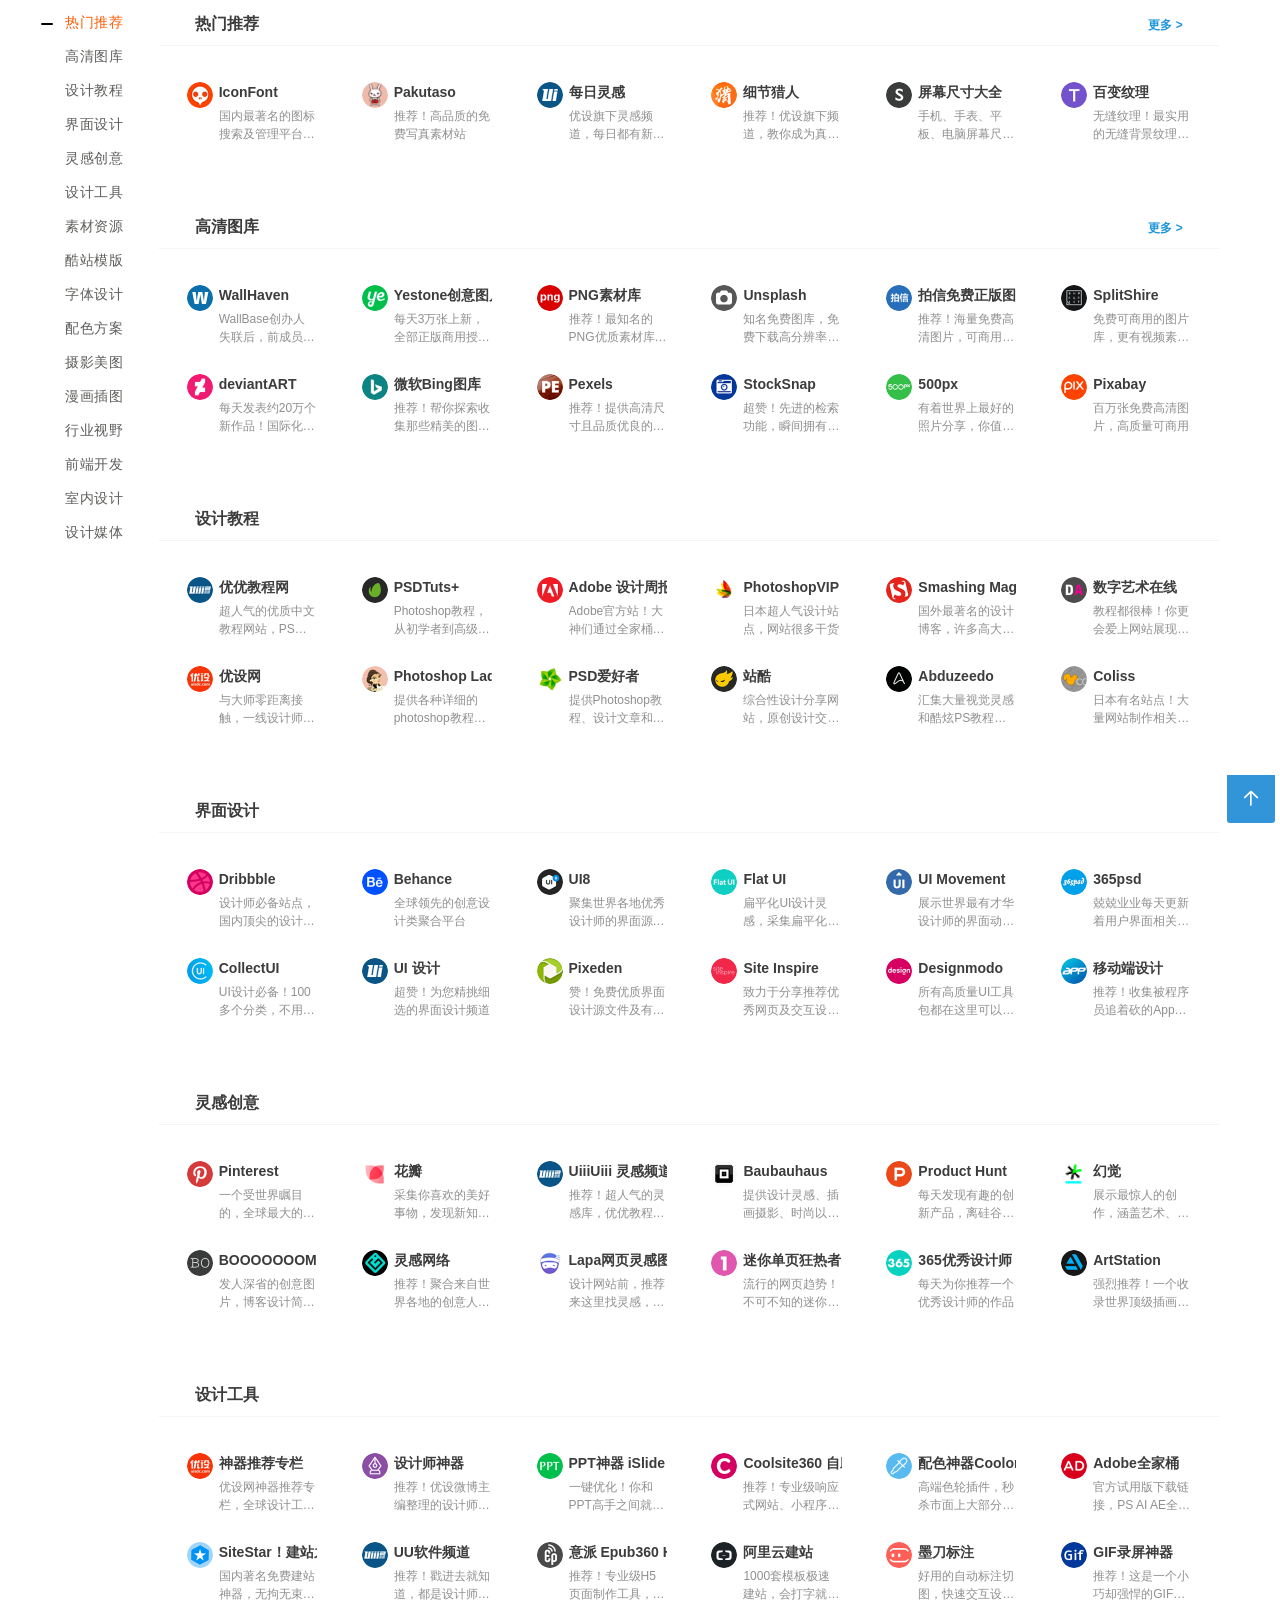
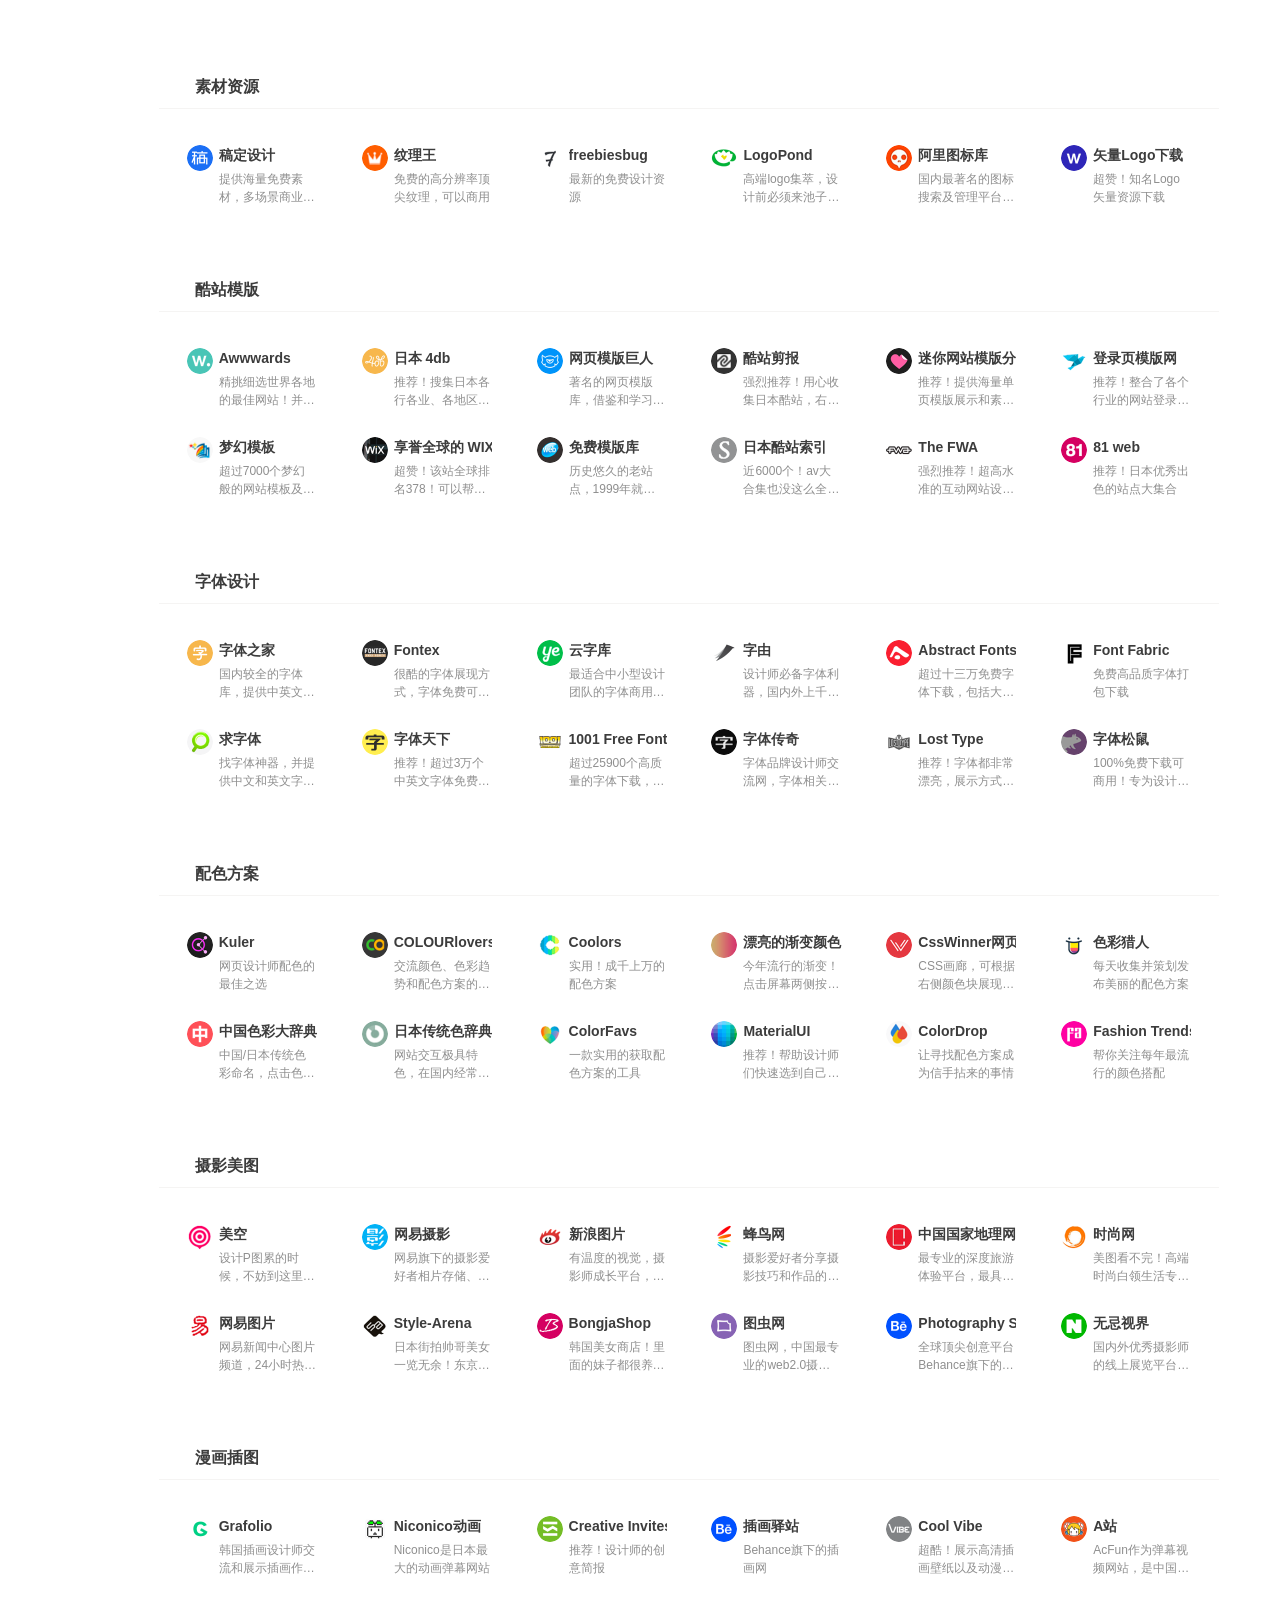
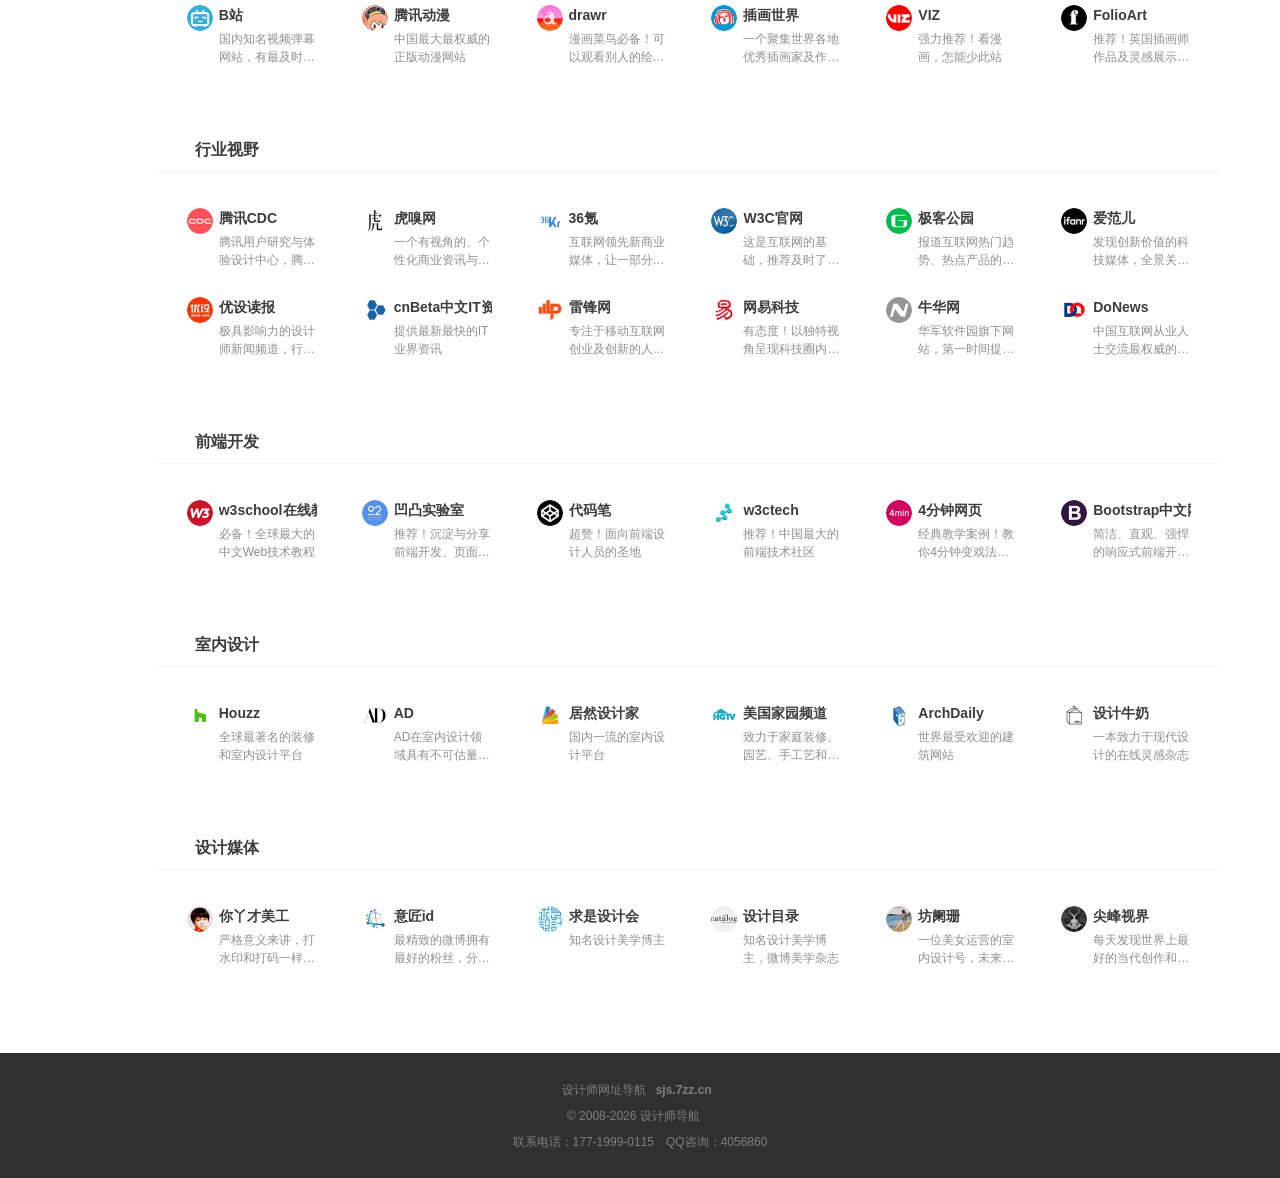
<file: 1x.html>
<!DOCTYPE html>
<html>
<head>
<meta charset="utf-8">
<meta name="viewport" content="width=device-width,initial-scale=1,user-scalable=no">
<meta http-equiv="X-UA-Compatible" content="ie=edge">
<title>设计师导航_设计师网址网站导航</title>
<meta name="description" content="设计师网址导航为设计师提供高清图库、设计教程、界面设计、灵感创意、设计工具、素材资源、酷站模版、字体设计、配色方案、摄影美图、漫画插图、行业视野、前端开发、室内设计、设计媒体等全方位设计师网站导航指引，请牢记设计师导航 hao.ssjjss.com">
<script type="text/javascript" src="static/js/base.js"></script>
<link rel='stylesheet' href='static/css/fontello.css'>
<link rel="stylesheet" href="static/css/styles.css">
<link rel="icon" href="https://cdn.jsdelivr.net/gh/Tomotoes/images/blog/favicon.ico"



<div class="content">
  <div class="container">
    <div class="row">
      <div class="col-md-1 sidebar">
        <div class="content-sidebar ">
  <dl id="goto">
      </dl>
</div>
      </div>
      <div class="col-md-11">
        <div class="part" id="hot" data-title="热门推荐"><h2 class="has_link "><strong>热门推荐</strong><a href="http://hao.ssjjss.com/goods.html" target="_blank">更多 &gt;</a></h2><div class="items "><div class="row"><div class="col-xs-6 col-sm-4 col-md-2">
  <div class="item">
  <a href="https://www.iconfont.cn/" target="_blank">
  <img src="static/picture/sdcnav-1-1.png" alt="IconFont">
  <h3>IconFont</h3>
  <p>国内最著名的图标搜索及管理平台，300万个图标下载</p>
  </a>
  </div>
  </div><div class="col-xs-6 col-sm-4 col-md-2">
  <div class="item">
  <a href="https://www.pakutaso.com/" target="_blank">
  <img src="static/picture/sdcnav-1-2.png" alt="Pakutaso">
  <h3>Pakutaso</h3>
  <p>推荐！高品质的免费写真素材站</p>
  </a>
  </div>
  </div><div class="col-xs-6 col-sm-4 col-md-2">
  <div class="item">
  <a href="https://uiiiuiii.com/inspiration" target="_blank">
  <img src="static/picture/sdcnav-1-8.png" alt="每日灵感">
  <h3>每日灵感</h3>
  <p>优设旗下灵感频道，每日都有新灵感</p>
  </a>
  </div>
  </div><div class="col-xs-6 col-sm-4 col-md-2">
  <div class="item">
  <a href="https://www.uisdc.com/hunters" target="_blank">
  <img src="static/picture/sdcnav-hunter2-6.png.png" alt="细节猎人">
  <h3>细节猎人</h3>
  <p>推荐！优设旗下频道，教你成为真正会思考的设计师</p>
  </a>
  </div>
  </div><div class="col-xs-6 col-sm-4 col-md-2">
  <div class="item">
  <a href="https://uiiiuiii.com/screen/" target="_blank">
  <img src="static/picture/sdcnav-1-10.png" alt="屏幕尺寸大全">
  <h3>屏幕尺寸大全</h3>
  <p>手机、手表、平板、电脑屏幕尺寸大全</p>
  </a>
  </div>
  </div><div class="col-xs-6 col-sm-4 col-md-2">
  <div class="item">
  <a href="https://www.transparenttextures.com/" target="_blank">
  <img src="static/picture/sdcnav-1-9.png" alt="百变纹理">
  <h3>百变纹理</h3>
  <p>无缝纹理！最实用的无缝背景纹理下载站，木有之一</p>
  </a>
  </div>
  </div></div></div></div><div class="part" id="photo" data-title="高清图库"><h2 class="has_link "><strong>高清图库</strong><a href="http://hao.ssjjss.com/photo.html" target="_blank">更多 &gt;</a></h2><div class="items "><div class="row"><div class="col-xs-6 col-sm-4 col-md-2">
  <div class="item">
  <a href="https://alpha.wallhaven.cc/" target="_blank">
  <img src="static/picture/sdcnav-3-1.png" alt="WallHaven">
  <h3>WallHaven</h3>
  <p>WallBase创办人失联后，前成员推出的网站</p>
  </a>
  </div>
  </div><div class="col-xs-6 col-sm-4 col-md-2">
  <div class="item">
  <a href="http://www.yestone.com/" target="_blank">
  <img src="static/picture/sdcnav-3-2.png" alt="Yestone创意图片库">
  <h3>Yestone创意图片库</h3>
  <p>每天3万张上新，全部正版商用授权，品质高到挑花眼</p>
  </a>
  </div>
  </div><div class="col-xs-6 col-sm-4 col-md-2">
  <div class="item">
  <a href="http://pngimg.com/" target="_blank">
  <img src="static/picture/sdcnav-3-png.png" alt="PNG素材库">
  <h3>PNG素材库</h3>
  <p>推荐！最知名的PNG优质素材库。透明的、感动的</p>
  </a>
  </div>
  </div><div class="col-xs-6 col-sm-4 col-md-2">
  <div class="item">
  <a href="https://unsplash.com/" target="_blank">
  <img src="static/picture/sdcnav-3-unsplash.png" alt="Unsplash">
  <h3>Unsplash</h3>
  <p>知名免费图库，免费下载高分辨率照片，可商用</p>
  </a>
  </div>
  </div><div class="col-xs-6 col-sm-4 col-md-2">
  <div class="item">
  <a href="https://v.paixin.com/popular?utm_campaign=uisdc-daohang&utm_medium=cpm&utm_source=uisdc" target="_blank">
  <img src="static/picture/sdcnav-3-5.png" alt="拍信免费正版图片">
  <h3>拍信免费正版图片</h3>
  <p>推荐！海量免费高清图片，可商用的设计素材平台</p>
  </a>
  </div>
  </div><div class="col-xs-6 col-sm-4 col-md-2">
  <div class="item">
  <a href="https://www.splitshire.com/" target="_blank">
  <img src="static/picture/sdcnav-3-6.png" alt="SplitShire">
  <h3>SplitShire</h3>
  <p>免费可商用的图片库，更有视频素材资源</p>
  </a>
  </div>
  </div><div class="col-xs-6 col-sm-4 col-md-2">
  <div class="item">
  <a href="https://www.deviantart.com/" target="_blank">
  <img src="static/picture/sdcnav-3-7.png" alt="deviantART">
  <h3>deviantART</h3>
  <p>每天发表约20万个新作品！国际化在线艺术社区</p>
  </a>
  </div>
  </div><div class="col-xs-6 col-sm-4 col-md-2">
  <div class="item">
  <a href="https://cn.bing.com/images/trending" target="_blank">
  <img src="static/picture/sdcnav-3-8.png" alt="微软Bing图库">
  <h3>微软Bing图库</h3>
  <p>推荐！帮你探索收集那些精美的图像，可按色彩检索</p>
  </a>
  </div>
  </div><div class="col-xs-6 col-sm-4 col-md-2">
  <div class="item">
  <a href="https://www.pexels.com/" target="_blank">
  <img src="static/picture/sdcnav-3-9.png" alt="Pexels">
  <h3>Pexels</h3>
  <p>推荐！提供高清尺寸且品质优良的免费照片网站</p>
  </a>
  </div>
  </div><div class="col-xs-6 col-sm-4 col-md-2">
  <div class="item">
  <a href="https://stocksnap.io/" target="_blank">
  <img src="static/picture/sdcnav-3-10.png" alt="StockSnap">
  <h3>StockSnap</h3>
  <p>超赞！先进的检索功能，瞬间拥有高质量免费图片</p>
  </a>
  </div>
  </div><div class="col-xs-6 col-sm-4 col-md-2">
  <div class="item">
  <a href="https://500px.com/popular" target="_blank">
  <img src="static/picture/sdcnav-3-11.png" alt="500px">
  <h3>500px</h3>
  <p>有着世界上最好的照片分享，你值得拥有</p>
  </a>
  </div>
  </div><div class="col-xs-6 col-sm-4 col-md-2">
  <div class="item">
  <a href="https://pixabay.com/" target="_blank">
  <img src="static/picture/sdcnav-3-12.png" alt="Pixabay">
  <h3>Pixabay</h3>
  <p>百万张免费高清图片，高质量可商用</p>
  </a>
  </div>
  </div></div></div></div><div class="part" id="jiaocheng" data-title="设计教程"><h2 class=""><strong>设计教程</strong></h2><div class="items "><div class="row"><div class="col-xs-6 col-sm-4 col-md-2">
  <div class="item">
  <a href="https://uiiiuiii.com/" target="_blank">
  <img src="static/picture/sdcnav-2-8.png" alt="优优教程网">
  <h3>优优教程网</h3>
  <p>超人气的优质中文教程网站，PS、AI、AE、C4D</p>
  </a>
  </div>
  </div><div class="col-xs-6 col-sm-4 col-md-2">
  <div class="item">
  <a href="https://design.tutsplus.com/" target="_blank">
  <img src="static/picture/sdcnav-2-1.png" alt="PSDTuts+">
  <h3>PSDTuts+</h3>
  <p>Photoshop教程，从初学者到高级进阶，应有尽有</p>
  </a>
  </div>
  </div><div class="col-xs-6 col-sm-4 col-md-2">
  <div class="item">
  <a href="https://create.adobe.com/" target="_blank">
  <img src="static/picture/sdcnav-2-2.png" alt="Adobe 设计周报">
  <h3>Adobe 设计周报</h3>
  <p>Adobe官方站！大神们通过全家桶创作过程的经验总结</p>
  </a>
  </div>
  </div><div class="col-xs-6 col-sm-4 col-md-2">
  <div class="item">
  <a href="http://photoshopvip.net/" target="_blank">
  <img src="static/picture/sdcnav-2-3.png" alt="PhotoshopVIP">
  <h3>PhotoshopVIP</h3>
  <p>日本超人气设计站点，网站很多干货</p>
  </a>
  </div>
  </div><div class="col-xs-6 col-sm-4 col-md-2">
  <div class="item">
  <a href="https://www.smashingmagazine.com/" target="_blank">
  <img src="static/picture/sdcnav-2-4.png" alt="Smashing Magazine">
  <h3>Smashing Magazine</h3>
  <p>国外最著名的设计博客，许多高大上的设计文章</p>
  </a>
  </div>
  </div><div class="col-xs-6 col-sm-4 col-md-2">
  <div class="item">
  <a href="https://www.digitalartsonline.co.uk/tutorials/" target="_blank">
  <img src="static/picture/sdcnav-2-5.png" alt="数字艺术在线">
  <h3>数字艺术在线</h3>
  <p>教程都很棒！你更会爱上网站展现教程的回廊方式</p>
  </a>
  </div>
  </div><div class="col-xs-6 col-sm-4 col-md-2">
  <div class="item">
  <a href="https://www.uisdc.com/" target="_blank">
  <img src="static/picture/sdcnav-2-7.png" alt="优设网">
  <h3>优设网</h3>
  <p>与大师零距离接触，一线设计师、总监的干货分享地</p>
  </a>
  </div>
  </div><div class="col-xs-6 col-sm-4 col-md-2">
  <div class="item">
  <a href="https://www.photoshoplady.com/" target="_blank">
  <img src="static/picture/sdcnav-2-6.png" alt="Photoshop Lady">
  <h3>Photoshop Lady</h3>
  <p>提供各种详细的photoshop教程，优设联盟站点</p>
  </a>
  </div>
  </div><div class="col-xs-6 col-sm-4 col-md-2">
  <div class="item">
  <a href="http://psd.fanextra.com/" target="_blank">
  <img src="static/picture/sdcnav-2-9.png" alt="PSD爱好者">
  <h3>PSD爱好者</h3>
  <p>提供Photoshop教程、设计文章和资源下载</p>
  </a>
  </div>
  </div><div class="col-xs-6 col-sm-4 col-md-2">
  <div class="item">
  <a href="https://www.zcool.com.cn/" target="_blank">
  <img src="static/picture/sdcnav-2-10.png" alt="站酷">
  <h3>站酷</h3>
  <p>综合性设计分享网站，原创设计交流平台</p>
  </a>
  </div>
  </div><div class="col-xs-6 col-sm-4 col-md-2">
  <div class="item">
  <a href="https://abduzeedo.com/" target="_blank">
  <img src="static/picture/sdcnav-2-11.png" alt="Abduzeedo">
  <h3>Abduzeedo</h3>
  <p>汇集大量视觉灵感和酷炫PS教程的设计博客</p>
  </a>
  </div>
  </div><div class="col-xs-6 col-sm-4 col-md-2">
  <div class="item">
  <a href="https://coliss.com/" target="_blank">
  <img src="static/picture/sdcnav-2-12.png" alt="Coliss">
  <h3>Coliss</h3>
  <p>日本有名站点！大量网站制作相关的设计技巧和神器</p>
  </a>
  </div>
  </div></div></div></div><div class="part" id="design" data-title="界面设计"><h2 class=""><strong>界面设计</strong></h2><div class="items "><div class="row"><div class="col-xs-6 col-sm-4 col-md-2">
  <div class="item">
  <a href="https://dribbble.com/" target="_blank">
  <img src="static/picture/sdcnav-4-1.png" alt="Dribbble">
  <h3>Dribbble</h3>
  <p>设计师必备站点，国内顶尖的设计师都在上面</p>
  </a>
  </div>
  </div><div class="col-xs-6 col-sm-4 col-md-2">
  <div class="item">
  <a href="https://www.behance.net/" target="_blank">
  <img src="static/picture/sdcnav-4-2.png" alt="Behance">
  <h3>Behance</h3>
  <p>全球领先的创意设计类聚合平台</p>
  </a>
  </div>
  </div><div class="col-xs-6 col-sm-4 col-md-2">
  <div class="item">
  <a href="https://ui8.net/" target="_blank">
  <img src="static/picture/sdcnav-4-3.png" alt="UI8">
  <h3>UI8</h3>
  <p>聚集世界各地优秀设计师的界面源文件</p>
  </a>
  </div>
  </div><div class="col-xs-6 col-sm-4 col-md-2">
  <div class="item">
  <a href="http://flatui.com/" target="_blank">
  <img src="static/picture/sdcnav-4-4.png" alt="Flat UI">
  <h3>Flat UI</h3>
  <p>扁平化UI设计灵感，采集扁平化相关的App、网页等</p>
  </a>
  </div>
  </div><div class="col-xs-6 col-sm-4 col-md-2">
  <div class="item">
  <a href="https://uimovement.com/" target="_blank">
  <img src="static/picture/sdcnav-4-5.png" alt="UI Movement">
  <h3>UI Movement</h3>
  <p>展示世界最有才华设计师的界面动效设计作品</p>
  </a>
  </div>
  </div><div class="col-xs-6 col-sm-4 col-md-2">
  <div class="item">
  <a href="https://365psd.com/" target="_blank">
  <img src="static/picture/sdcnav-4-6.png" alt="365psd">
  <h3>365psd</h3>
  <p>兢兢业业每天更新着用户界面相关的PSD</p>
  </a>
  </div>
  </div><div class="col-xs-6 col-sm-4 col-md-2">
  <div class="item">
  <a href="https://www.collectui.com/" target="_blank">
  <img src="static/picture/sdcnav-4-7.png" alt="CollectUI">
  <h3>CollectUI</h3>
  <p>UI设计必备！100多个分类，不用发愁没灵感了</p>
  </a>
  </div>
  </div><div class="col-xs-6 col-sm-4 col-md-2">
  <div class="item">
  <a href="https://uiiiuiii.com/inspirations/ui" target="_blank">
  <img src="static/picture/sdcnav-4-8.png" alt="UI 设计">
  <h3>UI 设计</h3>
  <p>超赞！为您精挑细选的界面设计频道</p>
  </a>
  </div>
  </div><div class="col-xs-6 col-sm-4 col-md-2">
  <div class="item">
  <a href="https://www.pixeden.com/" target="_blank">
  <img src="static/picture/sdcnav-4-9.png" alt="Pixeden">
  <h3>Pixeden</h3>
  <p>赞！免费优质界面设计源文件及有网站模板</p>
  </a>
  </div>
  </div><div class="col-xs-6 col-sm-4 col-md-2">
  <div class="item">
  <a href="https://www.siteinspire.com/" target="_blank">
  <img src="static/picture/sdcnav-4-10.png" alt="Site Inspire">
  <h3>Site Inspire</h3>
  <p>致力于分享推荐优秀网页及交互设计案例</p>
  </a>
  </div>
  </div><div class="col-xs-6 col-sm-4 col-md-2">
  <div class="item">
  <a href="https://designmodo.com/" target="_blank">
  <img src="static/picture/sdcnav-4-11.png" alt="Designmodo">
  <h3>Designmodo</h3>
  <p>所有高质量UI工具包都在这里可以找到，部分免费下载</p>
  </a>
  </div>
  </div><div class="col-xs-6 col-sm-4 col-md-2">
  <div class="item">
  <a href="https://weibo.com/edddesign" target="_blank">
  <img src="static/picture/sdcnav-4-12.png" alt="移动端设计">
  <h3>移动端设计</h3>
  <p>推荐！收集被程序员追着砍的App动效和视频</p>
  </a>
  </div>
  </div></div></div></div><div class="part" id="inspiration" data-title="灵感创意"><h2 class=""><strong>灵感创意</strong></h2><div class="items "><div class="row"><div class="col-xs-6 col-sm-4 col-md-2">
  <div class="item">
  <a href="https://www.pinterest.com/categories/design/" target="_blank">
  <img src="static/picture/sdcnav-8-1.png" alt="Pinterest">
  <h3>Pinterest</h3>
  <p>一个受世界瞩目的，全球最大的创意灵感图片分享网站</p>
  </a>
  </div>
  </div><div class="col-xs-6 col-sm-4 col-md-2">
  <div class="item">
  <a href="http://huaban.com/" target="_blank">
  <img src="static/picture/sdcnav-8-2.png" alt="花瓣">
  <h3>花瓣</h3>
  <p>采集你喜欢的美好事物，发现新知，启发设计灵感</p>
  </a>
  </div>
  </div><div class="col-xs-6 col-sm-4 col-md-2">
  <div class="item">
  <a href="https://uiiiuiii.com/inspiration" target="_blank">
  <img src="static/picture/sdcnav-8-3.png" alt="UiiiUiii 灵感频道">
  <h3>UiiiUiii 灵感频道</h3>
  <p>推荐！超人气的灵感库，优优教程网旗下产品</p>
  </a>
  </div>
  </div><div class="col-xs-6 col-sm-4 col-md-2">
  <div class="item">
  <a href="http://www.baubauhaus.com/" target="_blank">
  <img src="static/picture/sdcnav-8-4.png" alt="Baubauhaus">
  <h3>Baubauhaus</h3>
  <p>提供设计灵感、插画摄影、时尚以及艺术相关的一切</p>
  </a>
  </div>
  </div><div class="col-xs-6 col-sm-4 col-md-2">
  <div class="item">
  <a href="https://www.producthunt.com/" target="_blank">
  <img src="static/picture/sdcnav-8-5.png" alt="Product Hunt">
  <h3>Product Hunt</h3>
  <p>每天发现有趣的创新产品，离硅谷最近的眼睛</p>
  </a>
  </div>
  </div><div class="col-xs-6 col-sm-4 col-md-2">
  <div class="item">
  <a href="http://illusion.scene360.com/" target="_blank">
  <img src="static/picture/sdcnav-8-6.png" alt="幻觉">
  <h3>幻觉</h3>
  <p>展示最惊人的创作，涵盖艺术、设计、摄影和视频</p>
  </a>
  </div>
  </div><div class="col-xs-6 col-sm-4 col-md-2">
  <div class="item">
  <a href="https://www.booooooom.com/" target="_blank">
  <img src="static/picture/sdcnav-8-7.png" alt="BOOOOOOOM">
  <h3>BOOOOOOOM</h3>
  <p>发人深省的创意图片，博客设计简约但内容丰富</p>
  </a>
  </div>
  </div><div class="col-xs-6 col-sm-4 col-md-2">
  <div class="item">
  <a href="http://theinspirationgrid.com/" target="_blank">
  <img src="static/picture/sdcnav-8-8.png" alt="灵感网络">
  <h3>灵感网络</h3>
  <p>推荐！聚合来自世界各地的创意人才，每天汲取灵感</p>
  </a>
  </div>
  </div><div class="col-xs-6 col-sm-4 col-md-2">
  <div class="item">
  <a href="https://www.lapa.ninja/" target="_blank">
  <img src="static/picture/sdcnav-8-9.png" alt="Lapa网页灵感图库">
  <h3>Lapa网页灵感图库</h3>
  <p>设计网站前，推荐来这里找灵感，有贴心全屏预览图</p>
  </a>
  </div>
  </div><div class="col-xs-6 col-sm-4 col-md-2">
  <div class="item">
  <a href="https://www.onepagemania.com/" target="_blank">
  <img src="static/picture/sdcnav-8-10.png" alt="迷你单页狂热者">
  <h3>迷你单页狂热者</h3>
  <p>流行的网页趋势！不可不知的迷你站点大全</p>
  </a>
  </div>
  </div><div class="col-xs-6 col-sm-4 col-md-2">
  <div class="item">
  <a href="http://365awesomedesigners.com/" target="_blank">
  <img src="static/picture/sdcnav-8-11.png" alt="365优秀设计师">
  <h3>365优秀设计师</h3>
  <p>每天为你推荐一个优秀设计师的作品</p>
  </a>
  </div>
  </div><div class="col-xs-6 col-sm-4 col-md-2">
  <div class="item">
  <a href="https://www.artstation.com/" target="_blank">
  <img src="static/picture/sdcnav-8-12.png" alt="ArtStation">
  <h3>ArtStation</h3>
  <p>强烈推荐！一个收录世界顶级插画作品的社区</p>
  </a>
  </div>
  </div></div></div></div><div class="part" id="tool" data-title="设计工具"><h2 class=""><strong>设计工具</strong></h2><div class="items "><div class="row"><div class="col-xs-6 col-sm-4 col-md-2">
  <div class="item">
  <a href="https://www.uisdc.com/category/hot-download/tools-download" target="_blank">
  <img src="static/picture/sdcnav-9-1.png" alt="神器推荐专栏">
  <h3>神器推荐专栏</h3>
  <p>优设网神器推荐专栏，全球设计工具全收录</p>
  </a>
  </div>
  </div><div class="col-xs-6 col-sm-4 col-md-2">
  <div class="item">
  <a href="https://uiiiuiii.com/inspirations/featured/tool" target="_blank">
  <img src="static/picture/sdcnav-9-2.png" alt="设计师神器">
  <h3>设计师神器</h3>
  <p>推荐！优设微博主编整理的设计师神器栏目</p>
  </a>
  </div>
  </div><div class="col-xs-6 col-sm-4 col-md-2">
  <div class="item">
  <a href="https://www.uisdc.com/ppt-artifact-islide" target="_blank">
  <img src="static/picture/sdcnav-9-3.png" alt="PPT神器 iSlide">
  <h3>PPT神器 iSlide</h3>
  <p>一键优化！你和PPT高手之间就差这个插件了</p>
  </a>
  </div>
  </div><div class="col-xs-6 col-sm-4 col-md-2">
  <div class="item">
  <a href="http://www.coolsite360.com/?utm_campaign=hao&utm_medium=ad&utm_source=uisdc" target="_blank">
  <img src="static/picture/sdcnav-9-4.png" alt="Coolsite360 自助建站">
  <h3>Coolsite360 自助建站</h3>
  <p>推荐！专业级响应式网站、小程序UI设计工具</p>
  </a>
  </div>
  </div><div class="col-xs-6 col-sm-4 col-md-2">
  <div class="item">
  <a href="https://www.uisdc.com/ps-coolorus1-0" target="_blank">
  <img src="static/picture/sdcnav-9-5.png" alt="配色神器Coolorus">
  <h3>配色神器Coolorus</h3>
  <p>高端色轮插件，秒杀市面上大部分网页配色工具</p>
  </a>
  </div>
  </div><div class="col-xs-6 col-sm-4 col-md-2">
  <div class="item">
  <a href="https://uiiiuiii.com/software/5103.html" target="_blank">
  <img src="static/picture/sdcnav-9-6.png" alt="Adobe全家桶">
  <h3>Adobe全家桶</h3>
  <p>官方试用版下载链接，PS AI AE全都有，你懂得</p>
  </a>
  </div>
  </div><div class="col-xs-6 col-sm-4 col-md-2">
  <div class="item">
  <a href="https://www.sitestar.cn/" target="_blank">
  <img src="static/picture/sdcnav-9-7.png" alt="SiteStar！建站之星">
  <h3>SiteStar！建站之星</h3>
  <p>国内著名免费建站神器，无拘无束创建属于您的网站</p>
  </a>
  </div>
  </div><div class="col-xs-6 col-sm-4 col-md-2">
  <div class="item">
  <a href="https://uiiiuiii.com/tools" target="_blank">
  <img src="static/picture/sdcnav-9-8.png" alt="UU软件频道">
  <h3>UU软件频道</h3>
  <p>推荐！戳进去就知道，都是设计师的好宝贝</p>
  </a>
  </div>
  </div><div class="col-xs-6 col-sm-4 col-md-2">
  <div class="item">
  <a href="http://www.epub360.com/?utm_campaign=hao&utm_medium=ad&utm_source=uisdc" target="_blank">
  <img src="static/picture/sdcnav-9-9.png" alt="意派 Epub360 H5工具">
  <h3>意派 Epub360 H5工具</h3>
  <p>推荐！专业级H5页面制作工具，设计师的利器</p>
  </a>
  </div>
  </div><div class="col-xs-6 col-sm-4 col-md-2">
  <div class="item">
  <a href="https://www.aliyun.com/jianzhan/website?userCode=itzns7ko" target="_blank">
  <img src="static/picture/nav-aliyun-190218.png" alt="阿里云建站">
  <h3>阿里云建站</h3>
  <p>1000套模板极速建站，会打字就会建网站</p>
  </a>
  </div>
  </div><div class="col-xs-6 col-sm-4 col-md-2">
  <div class="item">
  <a href="https://modao.cc/?utm_source=hao_uisdc" target="_blank">
  <img src="static/picture/sdcnav-9-11.png" alt="墨刀标注">
  <h3>墨刀标注</h3>
  <p>好用的自动标注切图，快速交互设计神器</p>
  </a>
  </div>
  </div><div class="col-xs-6 col-sm-4 col-md-2">
  <div class="item">
  <a href="https://weibo.com/1773655610/CqTYv5xOO" target="_blank">
  <img src="static/picture/sdcnav-9-12.png" alt="GIF录屏神器">
  <h3>GIF录屏神器</h3>
  <p>推荐！这是一个小巧却强悍的GIF录屏神器</p>
  </a>
  </div>
  </div></div></div></div><div class="part" id="resource" data-title="素材资源"><h2 class=""><strong>素材资源</strong></h2><div class="items "><div class="row"><div class="col-xs-6 col-sm-4 col-md-2">
  <div class="item">
  <a href="https://www.gaoding.com/?hmsr=uisdc-gjtj-home-home-xl-bdqd" target="_blank">
  <img src="static/picture/sdcnav-gdsj-12.png" alt="稿定设计">
  <h3>稿定设计</h3>
  <p>提供海量免费素材，多场景商业视觉在线设计平台</p>
  </a>
  </div>
  </div><div class="col-xs-6 col-sm-4 col-md-2">
  <div class="item">
  <a href="https://www.textureking.com/category/all-textures/" target="_blank">
  <img src="static/picture/sdcnav-sc-1.png" alt="纹理王">
  <h3>纹理王</h3>
  <p>免费的高分辨率顶尖纹理，可以商用</p>
  </a>
  </div>
  </div><div class="col-xs-6 col-sm-4 col-md-2">
  <div class="item">
  <a href="https://freebiesbug.com/" target="_blank">
  <img src="static/picture/sdcnav-sc-2.png" alt="freebiesbug">
  <h3>freebiesbug</h3>
  <p>最新的免费设计资源</p>
  </a>
  </div>
  </div><div class="col-xs-6 col-sm-4 col-md-2">
  <div class="item">
  <a href="https://logopond.com/" target="_blank">
  <img src="static/picture/sdcnav-sc-3.png" alt="LogoPond">
  <h3>LogoPond</h3>
  <p>高端logo集萃，设计前必须来池子里泡一泡</p>
  </a>
  </div>
  </div><div class="col-xs-6 col-sm-4 col-md-2">
  <div class="item">
  <a href="https://www.iconfont.cn/" target="_blank">
  <img src="static/picture/sdcnav-1-1.png" alt="阿里图标库">
  <h3>阿里图标库</h3>
  <p>国内最著名的图标搜索及管理平台，300万个图标下载</p>
  </a>
  </div>
  </div><div class="col-xs-6 col-sm-4 col-md-2">
  <div class="item">
  <a href="https://worldvectorlogo.com/" target="_blank">
  <img src="static/picture/sdcnav-sc-5.png" alt="矢量Logo下载">
  <h3>矢量Logo下载</h3>
  <p>超赞！知名Logo矢量资源下载</p>
  </a>
  </div>
  </div></div></div></div><div class="part" id="web" data-title="酷站模版"><h2 class=""><strong>酷站模版</strong></h2><div class="items "><div class="row"><div class="col-xs-6 col-sm-4 col-md-2">
  <div class="item">
  <a href="https://www.awwwards.com/" target="_blank">
  <img src="static/picture/sdcnav-7-1.png" alt="Awwwards">
  <h3>Awwwards</h3>
  <p>精挑细选世界各地的最佳网站！并对其打分颁奖</p>
  </a>
  </div>
  </div><div class="col-xs-6 col-sm-4 col-md-2">
  <div class="item">
  <a href="http://4db.cc/" target="_blank">
  <img src="static/picture/sdcnav-7-3.png" alt="日本 4db">
  <h3>日本 4db</h3>
  <p>推荐！搜集日本各行各业、各地区的优秀网站</p>
  </a>
  </div>
  </div><div class="col-xs-6 col-sm-4 col-md-2">
  <div class="item">
  <a href="https://www.templatemonster.com/cn/" target="_blank">
  <img src="static/picture/sdcnav-6-1.png" alt="网页模版巨人">
  <h3>网页模版巨人</h3>
  <p>著名的网页模版库，借鉴和学习网页趋势的宝地</p>
  </a>
  </div>
  </div><div class="col-xs-6 col-sm-4 col-md-2">
  <div class="item">
  <a href="https://www.webdesignclip.com/" target="_blank">
  <img src="static/picture/sdcnav-7-8.png" alt="酷站剪报">
  <h3>酷站剪报</h3>
  <p>强烈推荐！用心收集日本酷站，右侧二级栏目非常棒</p>
  </a>
  </div>
  </div><div class="col-xs-6 col-sm-4 col-md-2">
  <div class="item">
  <a href="https://onepagelove.com/" target="_blank">
  <img src="static/picture/sdcnav-6-2.png" alt="迷你网站模版分享">
  <h3>迷你网站模版分享</h3>
  <p>推荐！提供海量单页模版展示和素材资源的网站</p>
  </a>
  </div>
  </div><div class="col-xs-6 col-sm-4 col-md-2">
  <div class="item">
  <a href="https://www.landingfolio.com/" target="_blank">
  <img src="static/picture/sdcnav-6-3.png" alt="登录页模版网">
  <h3>登录页模版网</h3>
  <p>推荐！整合了各个行业的网站登录页面模版资源</p>
  </a>
  </div>
  </div><div class="col-xs-6 col-sm-4 col-md-2">
  <div class="item">
  <a href="http://www.dreamtemplate.com/" target="_blank">
  <img src="static/picture/sdcnav-6-5.png" alt="梦幻模板">
  <h3>梦幻模板</h3>
  <p>超过7000个梦幻般的网站模板及Flash模板下载</p>
  </a>
  </div>
  </div><div class="col-xs-6 col-sm-4 col-md-2">
  <div class="item">
  <a href="https://www.wix.com/" target="_blank">
  <img src="static/picture/sdcnav-6-7.png" alt="享誉全球的 WIX">
  <h3>享誉全球的 WIX</h3>
  <p>超赞！该站全球排名378！可以帮你免费定制网站</p>
  </a>
  </div>
  </div><div class="col-xs-6 col-sm-4 col-md-2">
  <div class="item">
  <a href="https://www.freewebtemplates.com/" target="_blank">
  <img src="static/picture/sdcnav-6-8.png" alt="免费模版库">
  <h3>免费模版库</h3>
  <p>历史悠久的老站点，1999年就致力于分享免费网站模版</p>
  </a>
  </div>
  </div><div class="col-xs-6 col-sm-4 col-md-2">
  <div class="item">
  <a href="http://bm.straightline.jp/" target="_blank">
  <img src="static/picture/sdcnav-7-12.png" alt="日本酷站索引">
  <h3>日本酷站索引</h3>
  <p>近6000个！av大合集也没这么全，必备酷站</p>
  </a>
  </div>
  </div><div class="col-xs-6 col-sm-4 col-md-2">
  <div class="item">
  <a href="https://thefwa.com/" target="_blank">
  <img src="static/picture/sdcnav-7-fwa.png" alt="The FWA">
  <h3>The FWA</h3>
  <p>强烈推荐！超高水准的互动网站设计案例</p>
  </a>
  </div>
  </div><div class="col-xs-6 col-sm-4 col-md-2">
  <div class="item">
  <a href="http://81-web.com/" target="_blank">
  <img src="static/picture/sdcnav-7-9.png" alt="81 web">
  <h3>81 web</h3>
  <p>推荐！日本优秀出色的站点大集合</p>
  </a>
  </div>
  </div></div></div></div><div class="part" id="font" data-title="字体设计"><h2 class=""><strong>字体设计</strong></h2><div class="items "><div class="row"><div class="col-xs-6 col-sm-4 col-md-2">
  <div class="item">
  <a href="http://www.17ziti.com/" target="_blank">
  <img src="static/picture/sdcnav-10-1.png" alt="字体之家">
  <h3>字体之家</h3>
  <p>国内较全的字体库，提供中英文字体预览、打包下载</p>
  </a>
  </div>
  </div><div class="col-xs-6 col-sm-4 col-md-2">
  <div class="item">
  <a href="http://www.fontex.org/" target="_blank">
  <img src="static/picture/sdcnav-10-2.png" alt="Fontex">
  <h3>Fontex</h3>
  <p>很酷的字体展现方式，字体免费可用于商业用途</p>
  </a>
  </div>
  </div><div class="col-xs-6 col-sm-4 col-md-2">
  <div class="item">
  <a href="http://www.yestone.com/fonts" target="_blank">
  <img src="static/picture/sdcnav-10-3.png" alt="云字库">
  <h3>云字库</h3>
  <p>最适合中小型设计团队的字体商用解决方案</p>
  </a>
  </div>
  </div><div class="col-xs-6 col-sm-4 col-md-2">
  <div class="item">
  <a href="http://www.hellofont.cn/" target="_blank">
  <img src="static/picture/sdcnav-10-4.png" alt="字由">
  <h3>字由</h3>
  <p>设计师必备字体利器，国内外上千款精选字体</p>
  </a>
  </div>
  </div><div class="col-xs-6 col-sm-4 col-md-2">
  <div class="item">
  <a href="http://www.abstractfonts.com/" target="_blank">
  <img src="static/picture/sdcnav-10-5.png" alt="Abstract Fonts">
  <h3>Abstract Fonts</h3>
  <p>超过十三万免费字体下载，包括大热的web字体</p>
  </a>
  </div>
  </div><div class="col-xs-6 col-sm-4 col-md-2">
  <div class="item">
  <a href="http://fontfabric.com/" target="_blank">
  <img src="static/picture/sdcnav-10-6.png" alt="Font Fabric">
  <h3>Font Fabric</h3>
  <p>免费高品质字体打包下载</p>
  </a>
  </div>
  </div><div class="col-xs-6 col-sm-4 col-md-2">
  <div class="item">
  <a href="http://www.qiuziti.com/" target="_blank">
  <img src="static/picture/sdcnav-10-7.png" alt="求字体">
  <h3>求字体</h3>
  <p>找字体神器，并提供中文和英文字体库下载</p>
  </a>
  </div>
  </div><div class="col-xs-6 col-sm-4 col-md-2">
  <div class="item">
  <a href="http://www.fonts.net.cn/" target="_blank">
  <img src="static/picture/2019-nav-fontcn.png" alt="字体天下">
  <h3>字体天下</h3>
  <p>推荐！超过3万个中英文字体免费下载</p>
  </a>
  </div>
  </div><div class="col-xs-6 col-sm-4 col-md-2">
  <div class="item">
  <a href="https://www.1001freefonts.com/" target="_blank">
  <img src="static/picture/sdcnav-10-9.png" alt="1001 Free Fonts">
  <h3>1001 Free Fonts</h3>
  <p>超过25900个高质量的字体下载，从古典到时尚</p>
  </a>
  </div>
  </div><div class="col-xs-6 col-sm-4 col-md-2">
  <div class="item">
  <a href="http://www.ziticq.com/" target="_blank">
  <img src="static/picture/sdcnav-10-10.png" alt="字体传奇">
  <h3>字体传奇</h3>
  <p>字体品牌设计师交流网，字体相关的教程、讲座等</p>
  </a>
  </div>
  </div><div class="col-xs-6 col-sm-4 col-md-2">
  <div class="item">
  <a href="http://www.losttype.com/browse/" target="_blank">
  <img src="static/picture/sdcnav-10-11.png" alt="Lost Type">
  <h3>Lost Type</h3>
  <p>推荐！字体都非常漂亮，展示方式悦目清新</p>
  </a>
  </div>
  </div><div class="col-xs-6 col-sm-4 col-md-2">
  <div class="item">
  <a href="https://www.fontsquirrel.com/" target="_blank">
  <img src="static/picture/sdcnav-10-12.png" alt="字体松鼠">
  <h3>字体松鼠</h3>
  <p>100%免费下载可商用！专为设计师精心挑选</p>
  </a>
  </div>
  </div></div></div></div><div class="part" id="color" data-title="配色方案"><h2 class=""><strong>配色方案</strong></h2><div class="items "><div class="row"><div class="col-xs-6 col-sm-4 col-md-2">
  <div class="item">
  <a href="https://color.adobe.com/zh/" target="_blank">
  <img src="static/picture/sdcnav-5-1.png" alt="Kuler">
  <h3>Kuler</h3>
  <p>网页设计师配色的最佳之选</p>
  </a>
  </div>
  </div><div class="col-xs-6 col-sm-4 col-md-2">
  <div class="item">
  <a href="http://www.colourlovers.com/" target="_blank">
  <img src="static/picture/sdcnav-5-2.png" alt="COLOURlovers">
  <h3>COLOURlovers</h3>
  <p>交流颜色、色彩趋势和配色方案的超人气社区</p>
  </a>
  </div>
  </div><div class="col-xs-6 col-sm-4 col-md-2">
  <div class="item">
  <a href="https://coolors.co/browser/latest/1" target="_blank">
  <img src="static/picture/sdcnav-5-3.png" alt="Coolors">
  <h3>Coolors</h3>
  <p>实用！成千上万的配色方案</p>
  </a>
  </div>
  </div><div class="col-xs-6 col-sm-4 col-md-2">
  <div class="item">
  <a href="https://uigradients.com/" target="_blank">
  <img src="static/picture/sdcnav-5-4.png" alt="漂亮的渐变颜色">
  <h3>漂亮的渐变颜色</h3>
  <p>今年流行的渐变！点击屏幕两侧按钮可选更多色彩</p>
  </a>
  </div>
  </div><div class="col-xs-6 col-sm-4 col-md-2">
  <div class="item">
  <a href="http://www.csswinner.com/colorsearch/blue" target="_blank">
  <img src="static/picture/sdcnav-5-5.png" alt="CssWinner网页色彩分类">
  <h3>CssWinner网页色彩分类</h3>
  <p>CSS画廊，可根据右侧颜色块展现最流行的网页</p>
  </a>
  </div>
  </div><div class="col-xs-6 col-sm-4 col-md-2">
  <div class="item">
  <a href="http://colorhunt.co/" target="_blank">
  <img src="static/picture/sdcnav-5-6.png" alt="色彩猎人">
  <h3>色彩猎人</h3>
  <p>每天收集并策划发布美丽的配色方案</p>
  </a>
  </div>
  </div><div class="col-xs-6 col-sm-4 col-md-2">
  <div class="item">
  <a href="https://color.uisdc.com/" target="_blank">
  <img src="static/picture/sdcnav-5-7.png" alt="中国色彩大辞典">
  <h3>中国色彩大辞典</h3>
  <p>中国/日本传统色彩命名，点击色彩可直接吸取色值</p>
  </a>
  </div>
  </div><div class="col-xs-6 col-sm-4 col-md-2">
  <div class="item">
  <a href="http://nipponcolors.com/" target="_blank">
  <img src="static/picture/sdcnav-5-8.png" alt="日本传统色辞典">
  <h3>日本传统色辞典</h3>
  <p>网站交互极具特色，在国内经常被拿出来推荐</p>
  </a>
  </div>
  </div><div class="col-xs-6 col-sm-4 col-md-2">
  <div class="item">
  <a href="http://www.colorfavs.com/" target="_blank">
  <img src="static/picture/sdcnav-5-9.png" alt="ColorFavs">
  <h3>ColorFavs</h3>
  <p>一款实用的获取配色方案的工具</p>
  </a>
  </div>
  </div><div class="col-xs-6 col-sm-4 col-md-2">
  <div class="item">
  <a href="https://www.materialui.co/" target="_blank">
  <img src="static/picture/sdcnav-5-10.png" alt="MaterialUI">
  <h3>MaterialUI</h3>
  <p>推荐！帮助设计师们快速选到自己喜爱的配色方案</p>
  </a>
  </div>
  </div><div class="col-xs-6 col-sm-4 col-md-2">
  <div class="item">
  <a href="https://colordrop.io/" target="_blank">
  <img src="static/picture/sdcnav-5-11.png" alt="ColorDrop">
  <h3>ColorDrop</h3>
  <p>让寻找配色方案成为信手拈来的事情</p>
  </a>
  </div>
  </div><div class="col-xs-6 col-sm-4 col-md-2">
  <div class="item">
  <a href="http://www.fashiontrendsetter.com/" target="_blank">
  <img src="static/picture/sdcnav-5-12.png" alt="Fashion Trendsetter">
  <h3>Fashion Trendsetter</h3>
  <p>帮你关注每年最流行的颜色搭配</p>
  </a>
  </div>
  </div></div></div></div><div class="part" id="photography" data-title="摄影美图"><h2 class=""><strong>摄影美图</strong></h2><div class="items "><div class="row"><div class="col-xs-6 col-sm-4 col-md-2">
  <div class="item">
  <a href="http://www.moko.cc/" target="_blank">
  <img src="static/picture/sdcnav-14-1.png" alt="美空">
  <h3>美空</h3>
  <p>设计P图累的时候，不妨到这里看看美女吧</p>
  </a>
  </div>
  </div><div class="col-xs-6 col-sm-4 col-md-2">
  <div class="item">
  <a href="http://pp.163.com/square/" target="_blank">
  <img src="static/picture/sdcnav-14-2.png" alt="网易摄影">
  <h3>网易摄影</h3>
  <p>网易旗下的摄影爱好者相片存储、作品展示社区</p>
  </a>
  </div>
  </div><div class="col-xs-6 col-sm-4 col-md-2">
  <div class="item">
  <a href="http://photo.sina.com.cn/" target="_blank">
  <img src="static/picture/sdcnav-14-3.png" alt="新浪图片">
  <h3>新浪图片</h3>
  <p>有温度的视觉，摄影师成长平台，影像记录中国</p>
  </a>
  </div>
  </div><div class="col-xs-6 col-sm-4 col-md-2">
  <div class="item">
  <a href="http://www.fengniao.com/" target="_blank">
  <img src="static/picture/sdcnav-14-4.png" alt="蜂鸟网">
  <h3>蜂鸟网</h3>
  <p>摄影爱好者分享摄影技巧和作品的中国影像门户</p>
  </a>
  </div>
  </div><div class="col-xs-6 col-sm-4 col-md-2">
  <div class="item">
  <a href="http://www.dili360.com/" target="_blank">
  <img src="static/picture/sdcnav-14-5.png" alt="中国国家地理网">
  <h3>中国国家地理网</h3>
  <p>最专业的深度旅游体验平台，最具特色的互动社区</p>
  </a>
  </div>
  </div><div class="col-xs-6 col-sm-4 col-md-2">
  <div class="item">
  <a href="http://www.trends.com.cn/" target="_blank">
  <img src="static/picture/sdcnav-14-6.png" alt="时尚网">
  <h3>时尚网</h3>
  <p>美图看不完！高端时尚白领生活专属领地</p>
  </a>
  </div>
  </div><div class="col-xs-6 col-sm-4 col-md-2">
  <div class="item">
  <a href="http://news.163.com/photo" target="_blank">
  <img src="static/picture/sdcnav-14-7.png" alt="网易图片">
  <h3>网易图片</h3>
  <p>网易新闻中心图片频道，24小时热图实时推送</p>
  </a>
  </div>
  </div><div class="col-xs-6 col-sm-4 col-md-2">
  <div class="item">
  <a href="http://www.style-arena.jp/ch/" target="_blank">
  <img src="static/picture/sdcnav-14-8.png" alt="Style-Arena">
  <h3>Style-Arena</h3>
  <p>日本街拍帅哥美女一览无余！东京街头时尚网</p>
  </a>
  </div>
  </div><div class="col-xs-6 col-sm-4 col-md-2">
  <div class="item">
  <a href="http://www.bongjashop.com/" target="_blank">
  <img src="static/picture/sdcnav-14-9.png" alt="BongjaShop">
  <h3>BongjaShop</h3>
  <p>韩国美女商店！里面的妹子都很养眼，不忽悠</p>
  </a>
  </div>
  </div><div class="col-xs-6 col-sm-4 col-md-2">
  <div class="item">
  <a href="https://tuchong.com/" target="_blank">
  <img src="static/picture/sdcnav-14-10.png" alt="图虫网">
  <h3>图虫网</h3>
  <p>图虫网，中国最专业的web2.0摄影社区</p>
  </a>
  </div>
  </div><div class="col-xs-6 col-sm-4 col-md-2">
  <div class="item">
  <a href="https://www.behance.net/galleries/7/Photography" target="_blank">
  <img src="static/picture/sdcnav-14-11.png" alt="Photography Served">
  <h3>Photography Served</h3>
  <p>全球顶尖创意平台Behance旗下的摄影服务栏目</p>
  </a>
  </div>
  </div><div class="col-xs-6 col-sm-4 col-md-2">
  <div class="item">
  <a href="http://vision.xitek.com/sight/" target="_blank">
  <img src="static/picture/sdcnav-14-12.png" alt="无忌视界">
  <h3>无忌视界</h3>
  <p>国内外优秀摄影师的线上展览平台，开阔眼界</p>
  </a>
  </div>
  </div></div></div></div><div class="part" id="illustrated" data-title="漫画插图"><h2 class=""><strong>漫画插图</strong></h2><div class="items "><div class="row"><div class="col-xs-6 col-sm-4 col-md-2">
  <div class="item">
  <a href="https://www.grafolio.com/" target="_blank">
  <img src="static/picture/sdcnav-15-1.png" alt="Grafolio">
  <h3>Grafolio</h3>
  <p>韩国插画设计师交流和展示插画作品集的平台</p>
  </a>
  </div>
  </div><div class="col-xs-6 col-sm-4 col-md-2">
  <div class="item">
  <a href="http://seiga.nicovideo.jp/" target="_blank">
  <img src="static/picture/sdcnav-15-2.png" alt="Niconico动画">
  <h3>Niconico动画</h3>
  <p>Niconico是日本最大的动画弹幕网站</p>
  </a>
  </div>
  </div><div class="col-xs-6 col-sm-4 col-md-2">
  <div class="item">
  <a href="https://www.talenthouse.com/discover" target="_blank">
  <img src="static/picture/sdcnav-15-3.png" alt="Creative Invites">
  <h3>Creative Invites</h3>
  <p>推荐！设计师的创意简报</p>
  </a>
  </div>
  </div><div class="col-xs-6 col-sm-4 col-md-2">
  <div class="item">
  <a href="https://www.behance.net/galleries/1/Illustration" target="_blank">
  <img src="static/picture/sdcnav-15-4.png" alt="插画驿站">
  <h3>插画驿站</h3>
  <p>Behance旗下的插画网</p>
  </a>
  </div>
  </div><div class="col-xs-6 col-sm-4 col-md-2">
  <div class="item">
  <a href="http://coolvibe.com/" target="_blank">
  <img src="static/picture/sdcnav-15-5.png" alt="Cool Vibe">
  <h3>Cool Vibe</h3>
  <p>超酷！展示高清插画壁纸以及动漫、梦幻图片的地方</p>
  </a>
  </div>
  </div><div class="col-xs-6 col-sm-4 col-md-2">
  <div class="item">
  <a href="http://www.acfun.cn/" target="_blank">
  <img src="static/picture/sdcnav-15-6.png" alt="A站">
  <h3>A站</h3>
  <p>AcFun作为弹幕视频网站，是中国二次元文化的开创者</p>
  </a>
  </div>
  </div><div class="col-xs-6 col-sm-4 col-md-2">
  <div class="item">
  <a href="https://www.bilibili.com/" target="_blank">
  <img src="static/picture/sdcnav-15-8.png" alt="B站">
  <h3>B站</h3>
  <p>国内知名视频弹幕网站，有最及时的动漫新番</p>
  </a>
  </div>
  </div><div class="col-xs-6 col-sm-4 col-md-2">
  <div class="item">
  <a href="https://ac.qq.com/" target="_blank">
  <img src="static/picture/sdcnav-15-32.png" alt="腾讯动漫">
  <h3>腾讯动漫</h3>
  <p>中国最大最权威的正版动漫网站</p>
  </a>
  </div>
  </div><div class="col-xs-6 col-sm-4 col-md-2">
  <div class="item">
  <a href="http://drawr.net/" target="_blank">
  <img src="static/picture/sdcnav-15-9.png" alt="drawr">
  <h3>drawr</h3>
  <p>漫画菜鸟必备！可以观看别人的绘画过程</p>
  </a>
  </div>
  </div><div class="col-xs-6 col-sm-4 col-md-2">
  <div class="item">
  <a href="http://www.n8w.com/" target="_blank">
  <img src="static/picture/sdcnav-15-10.png" alt="插画世界">
  <h3>插画世界</h3>
  <p>一个聚集世界各地优秀插画家及作品的网站</p>
  </a>
  </div>
  </div><div class="col-xs-6 col-sm-4 col-md-2">
  <div class="item">
  <a href="https://www.viz.com/" target="_blank">
  <img src="static/picture/sdcnav-15-11.png" alt="VIZ">
  <h3>VIZ</h3>
  <p>强力推荐！看漫画，怎能少此站</p>
  </a>
  </div>
  </div><div class="col-xs-6 col-sm-4 col-md-2">
  <div class="item">
  <a href="https://folioart.co.uk/" target="_blank">
  <img src="static/picture/sdcnav-15-12.png" alt="FolioArt">
  <h3>FolioArt</h3>
  <p>推荐！英国插画师作品及灵感展示网站</p>
  </a>
  </div>
  </div></div></div></div><div class="part" id="website" data-title="行业视野"><h2 class=""><strong>行业视野</strong></h2><div class="items "><div class="row"><div class="col-xs-6 col-sm-4 col-md-2">
  <div class="item">
  <a href="http://cdc.tencent.com/" target="_blank">
  <img src="static/picture/sdcnav-11-1-1.png" alt="腾讯CDC">
  <h3>腾讯CDC</h3>
  <p>腾讯用户研究与体验设计中心，腾讯的核心部门之一</p>
  </a>
  </div>
  </div><div class="col-xs-6 col-sm-4 col-md-2">
  <div class="item">
  <a href="https://www.huxiu.com/" target="_blank">
  <img src="static/picture/sdcnav-16-2-1.png" alt="虎嗅网">
  <h3>虎嗅网</h3>
  <p>一个有视角的、个性化商业资讯与交流平台</p>
  </a>
  </div>
  </div><div class="col-xs-6 col-sm-4 col-md-2">
  <div class="item">
  <a href="https://36kr.com/" target="_blank">
  <img src="static/picture/sdcnav-16-3-1.png" alt="36氪">
  <h3>36氪</h3>
  <p>互联网领先新商业媒体，让一部分人先看到未来</p>
  </a>
  </div>
  </div><div class="col-xs-6 col-sm-4 col-md-2">
  <div class="item">
  <a href="https://www.w3.org/" target="_blank">
  <img src="static/picture/sdcnav-w3c-1.png" alt="W3C官网">
  <h3>W3C官网</h3>
  <p>这是互联网的基础，推荐及时了解前端最新资讯</p>
  </a>
  </div>
  </div><div class="col-xs-6 col-sm-4 col-md-2">
  <div class="item">
  <a href="http://www.geekpark.net/" target="_blank">
  <img src="static/picture/sdcnav-16-5-1.png" alt="极客公园">
  <h3>极客公园</h3>
  <p>报道互联网热门趋势、热点产品的深度分析</p>
  </a>
  </div>
  </div><div class="col-xs-6 col-sm-4 col-md-2">
  <div class="item">
  <a href="https://www.ifanr.com/" target="_blank">
  <img src="static/picture/sdcnav-16-6-1.png" alt="爱范儿">
  <h3>爱范儿</h3>
  <p>发现创新价值的科技媒体，全景关注移动互联网</p>
  </a>
  </div>
  </div><div class="col-xs-6 col-sm-4 col-md-2">
  <div class="item">
  <a href="https://www.uisdc.com/news" target="_blank">
  <img src="static/picture/sdcnav-16-7-1.png" alt="优设读报">
  <h3>优设读报</h3>
  <p>极具影响力的设计师新闻频道，行业资讯一站知晓</p>
  </a>
  </div>
  </div><div class="col-xs-6 col-sm-4 col-md-2">
  <div class="item">
  <a href="https://www.cnbeta.com/" target="_blank">
  <img src="static/picture/sdcnav-16-8-1.png" alt="cnBeta中文IT资讯站">
  <h3>cnBeta中文IT资讯站</h3>
  <p>提供最新最快的IT业界资讯</p>
  </a>
  </div>
  </div><div class="col-xs-6 col-sm-4 col-md-2">
  <div class="item">
  <a href="https://www.leiphone.com/" target="_blank">
  <img src="static/picture/sdcnav-16-9-1.png" alt="雷锋网">
  <h3>雷锋网</h3>
  <p>专注于移动互联网创业及创新的人气科技博客</p>
  </a>
  </div>
  </div><div class="col-xs-6 col-sm-4 col-md-2">
  <div class="item">
  <a href="http://tech.163.com/" target="_blank">
  <img src="static/picture/sdcnav-16-10-1.png" alt="网易科技">
  <h3>网易科技</h3>
  <p>有态度！以独特视角呈现科技圈内大事小事</p>
  </a>
  </div>
  </div><div class="col-xs-6 col-sm-4 col-md-2">
  <div class="item">
  <a href="http://www.newhua.com/" target="_blank">
  <img src="static/picture/sdcnav-16-11-1.png" alt="牛华网">
  <h3>牛华网</h3>
  <p>华军软件园旗下网站，第一时间提供最具价值IT资讯</p>
  </a>
  </div>
  </div><div class="col-xs-6 col-sm-4 col-md-2">
  <div class="item">
  <a href="http://www.donews.com/" target="_blank">
  <img src="static/picture/sdcnav-16-12.png" alt="DoNews">
  <h3>DoNews</h3>
  <p>中国互联网从业人士交流最权威的平台</p>
  </a>
  </div>
  </div></div></div></div><div class="part" id="frontweb" data-title="前端开发"><h2 class=""><strong>前端开发</strong></h2><div class="items "><div class="row"><div class="col-xs-6 col-sm-4 col-md-2">
  <div class="item">
  <a href="http://www.w3school.com.cn/" target="_blank">
  <img src="static/picture/sdcnav-16-4-1.png" alt="w3school在线教程">
  <h3>w3school在线教程</h3>
  <p>必备！全球最大的中文Web技术教程</p>
  </a>
  </div>
  </div><div class="col-xs-6 col-sm-4 col-md-2">
  <div class="item">
  <a href="https://aotu.io/" target="_blank">
  <img src="static/picture/sdcnav-13-4.png" alt="凹凸实验室">
  <h3>凹凸实验室</h3>
  <p>推荐！沉淀与分享前端开发、页面制作技巧</p>
  </a>
  </div>
  </div><div class="col-xs-6 col-sm-4 col-md-2">
  <div class="item">
  <a href="https://codepen.io/" target="_blank">
  <img src="static/picture/sdcnav-13-2.png" alt="代码笔">
  <h3>代码笔</h3>
  <p>超赞！面向前端设计人员的圣地</p>
  </a>
  </div>
  </div><div class="col-xs-6 col-sm-4 col-md-2">
  <div class="item">
  <a href="https://www.w3ctech.com/" target="_blank">
  <img src="static/picture/2018-w3ctech-0906.png" alt="w3ctech">
  <h3>w3ctech</h3>
  <p>推荐！中国最大的前端技术社区</p>
  </a>
  </div>
  </div><div class="col-xs-6 col-sm-4 col-md-2">
  <div class="item">
  <a href="https://hao.uisdc.com/cssmagic/" target="_blank">
  <img src="static/picture/sdcnav-13-10.png" alt="4分钟网页">
  <h3>4分钟网页</h3>
  <p>经典教学案例！教你4分钟变戏法式制作一个网页</p>
  </a>
  </div>
  </div><div class="col-xs-6 col-sm-4 col-md-2">
  <div class="item">
  <a href="http://www.bootcss.com/" target="_blank">
  <img src="static/picture/sdcnav-b-12.png" alt="Bootstrap中文网">
  <h3>Bootstrap中文网</h3>
  <p>简洁、直观、强悍的响应式前端开发框架</p>
  </a>
  </div>
  </div></div></div></div><div class="part" id="architecture" data-title="室内设计"><h2 class=""><strong>室内设计</strong></h2><div class="items "><div class="row"><div class="col-xs-6 col-sm-4 col-md-2">
  <div class="item">
  <a href="https://www.houzz.com/" target="_blank">
  <img src="static/picture/nav-architecture-1.png" alt="Houzz">
  <h3>Houzz</h3>
  <p>全球最著名的装修和室内设计平台</p>
  </a>
  </div>
  </div><div class="col-xs-6 col-sm-4 col-md-2">
  <div class="item">
  <a href="https://www.architecturaldigest.com/" target="_blank">
  <img src="static/picture/nav-architecture-5.png" alt="AD">
  <h3>AD</h3>
  <p>AD在室内设计领域具有不可估量的影响力</p>
  </a>
  </div>
  </div><div class="col-xs-6 col-sm-4 col-md-2">
  <div class="item">
  <a href="https://www.homestyler.com/cn/" target="_blank">
  <img src="static/picture/nav-architecture-3.png" alt="居然设计家">
  <h3>居然设计家</h3>
  <p>国内一流的室内设计平台</p>
  </a>
  </div>
  </div><div class="col-xs-6 col-sm-4 col-md-2">
  <div class="item">
  <a href="https://www.hgtv.com/" target="_blank">
  <img src="static/picture/nav-architecture-2.png" alt="美国家园频道">
  <h3>美国家园频道</h3>
  <p>致力于家庭装修、园艺、手工艺和家庭改造方案</p>
  </a>
  </div>
  </div><div class="col-xs-6 col-sm-4 col-md-2">
  <div class="item">
  <a href="https://www.archdaily.com/" target="_blank">
  <img src="static/picture/nav-architecture-6.png" alt="ArchDaily">
  <h3>ArchDaily</h3>
  <p>世界最受欢迎的建筑网站</p>
  </a>
  </div>
  </div><div class="col-xs-6 col-sm-4 col-md-2">
  <div class="item">
  <a href="https://design-milk.com/category/interior-design/" target="_blank">
  <img src="static/picture/nav-architecture-4.png" alt="设计牛奶">
  <h3>设计牛奶</h3>
  <p>一本致力于现代设计的在线灵感杂志</p>
  </a>
  </div>
  </div></div></div></div><div class="part" id="media" data-title="设计媒体"><h2 class=""><strong>设计媒体</strong></h2><div class="items "><div class="row"><div class="col-xs-6 col-sm-4 col-md-2">
  <div class="item">
  <a href="https://weibo.com/honghaier555" target="_blank">
  <img src="static/picture/sdcnav-19-1.png" alt="你丫才美工">
  <h3>你丫才美工</h3>
  <p>严格意义来讲，打水印和打码一样，都是下流的凑性</p>
  </a>
  </div>
  </div><div class="col-xs-6 col-sm-4 col-md-2">
  <div class="item">
  <a href="https://weibo.com/mdabao" target="_blank">
  <img src="static/picture/sdcnav-19-8.png" alt="意匠id">
  <h3>意匠id</h3>
  <p>最精致的微博拥有最好的粉丝，分享美好，分享生活</p>
  </a>
  </div>
  </div><div class="col-xs-6 col-sm-4 col-md-2">
  <div class="item">
  <a href="https://weibo.com/qiushid" target="_blank">
  <img src="static/picture/sdcnav-19-11.png" alt="求是设计会">
  <h3>求是设计会</h3>
  <p>知名设计美学博主</p>
  </a>
  </div>
  </div><div class="col-xs-6 col-sm-4 col-md-2">
  <div class="item">
  <a href="https://weibo.com/catalogworld" target="_blank">
  <img src="static/picture/sdcnav-mt-10.png" alt="设计目录">
  <h3>设计目录</h3>
  <p>知名设计美学博主，微博美学杂志</p>
  </a>
  </div>
  </div><div class="col-xs-6 col-sm-4 col-md-2">
  <div class="item">
  <a href="https://weibo.com/u/3093552860" target="_blank">
  <img src="static/picture/sdcnav-19-10.png" alt="坊阑珊">
  <h3>坊阑珊</h3>
  <p>一位美女运营的室内设计号，未来的装修灵感</p>
  </a>
  </div>
  </div><div class="col-xs-6 col-sm-4 col-md-2">
  <div class="item">
  <a href="https://weibo.com/ArtisansAndArtists" target="_blank">
  <img src="static/picture/sdcnav-19-5.png" alt="尖峰视界">
  <h3>尖峰视界</h3>
  <p>每天发现世界上最好的当代创作和最动人的青年文化</p>
  </a>
  </div>
  </div></div></div></div><div class="content-linkto "><!-- img link --></div>
      </div>
    </div>
  </div>
</div>
<div class="footer-copyright ">
  <div class="container">

	<p>设计师网址导航 <span><a href=""><b>sjs.7zz.cn</b></a></span> </p>
	<p><script>doc.cryear()</script> 设计师导航 &nbsp;<script>doc.mba()</script> &nbsp;<script>doc.lawyer()</script></p>
	<p><script>doc.tel()</script>　<script>doc.qqt()</script></p>

  </div>
  </div>
<div class="fixed-bar">
	<div id="back-top"><a href="http://hao.ssjjss.com/#" alt="返回顶部"><span><i class="icon-up"></i></span></a></div>
</div>
<script src="static/js/hao.js" ></script>
<div style="display:none"><script src="http://hao.ssjjss.com/common/stat.js"></script></div>
</body>
</html>
</file>
<file: static/css/fontello.css>
@font-face {
  font-family: 'fontello';
  src: url('font/fontello.eot?49345754');
  src: url('../font/fontello.eot') format('embedded-opentype'),
       url('http://hao.ssjjss.com/common/font/fontello.woff2?49345754') format('woff2'),
       url('http://hao.ssjjss.com/common/font/fontello.woff?49345754') format('woff'),
       url('../font/fontello.ttf') format('truetype'),
       url('http://hao.ssjjss.com/common/font/fontello.svg?49345754') format('svg');
  font-weight: normal;
  font-style: normal;
}
/* Chrome hack: SVG is rendered more smooth in Windozze. 100% magic, uncomment if you need it. */
/* Note, that will break hinting! In other OS-es font will be not as sharp as it could be */
/*
@media screen and (-webkit-min-device-pixel-ratio:0) {
  @font-face {
    font-family: 'fontello';
    src: url('http://hao.ssjjss.com/common/font/fontello.svg?49345754') format('svg');
  }
}
*/
 
 [class^="icon-"]:before, [class*=" icon-"]:before {
  font-family: "fontello";
  font-style: normal;
  font-weight: normal;
  speak: none;
 
  display: inline-block;
  text-decoration: inherit;
  width: 1em;
  margin-right: .2em;
  text-align: center;
  /* opacity: .8; */
 
  /* For safety - reset parent styles, that can break glyph codes*/
  font-variant: normal;
  text-transform: none;
 
  /* fix buttons height, for twitter bootstrap */
  line-height: 1em;
 
  /* Animation center compensation - margins should be symmetric */
  /* remove if not needed */
  margin-left: .2em;
 
  /* you can be more comfortable with increased icons size */
  /* font-size: 120%; */
 
  /* Font smoothing. That was taken from TWBS */
  -webkit-font-smoothing: antialiased;
  -moz-osx-font-smoothing: grayscale;
 
  /* Uncomment for 3D effect */
  /* text-shadow: 1px 1px 1px rgba(127, 127, 127, 0.3); */
}
 
.icon-heart:before { content: '\e800'; } /* '' */
.icon-time:before { content: '\e801'; } /* '' */
.icon-triangle:before { content: '\e802'; } /* '' */
.icon-up:before { content: '\e803'; } /* '' */
.icon-guide:before { content: '\e804'; } /* '' */
.icon-assister:before { content: '\e805'; } /* '' */
.icon-ruler:before { content: '\e806'; } /* '' */
.icon-win:before { content: '\e807'; } /* '' */
.icon-slice:before { content: '\e808'; } /* '' */
.icon-pen:before { content: '\e809'; } /* '' */
.icon-tool:before { content: '\e80a'; } /* '' */
.icon-ps:before { content: '\e80b'; } /* '' */
.icon-pick:before { content: '\e80c'; } /* '' */
.icon-fire:before { content: '\e80d'; } /* '' */
.icon-sina:before { content: '\e80e'; } /* '' */
.icon-pen-01:before { content: '\e80f'; } /* '' */
.icon-wechat:before { content: '\e810'; } /* '' */
.icon-play-circled:before { content: '\f144'; } /* '' */
</file>
<file: static/css/styles.css>
.container{margin-right:auto;margin-left:auto;padding-left:10px;padding-right:10px;*zoom:1;}
.container:before,.container:after{content:"";display:table;}
.container:after{clear:both;}
@media (min-width: 768px){.container{width:100%;}
}
@media (min-width: 992px){.container{width:100%;}
}
@media (min-width: 1200px){.container{width:92%;}
}
@media (min-width: 1620px){.container{width:1600px;}
}
.container-fluid{margin-right:auto;margin-left:auto;padding-left:10px;padding-right:10px;*zoom:1;}
.container-fluid:before,.container-fluid:after{content:"";display:table;}
.container-fluid:after{clear:both;}
.row{margin-left:-10px;margin-right:-10px;*zoom:1;}
.row:before,.row:after{content:"";display:table;}
.row:after{clear:both;}
.col-xs-12,.col-sm-12,.col-md-12,.col-lg-12,.col-xl-12{min-height:1px;padding-left:10px;padding-right:10px;}
.col-xs-12{float:left;width:100%;}
@media (min-width: 768px){.col-sm-12{float:left;width:100%;}
}
@media (min-width: 992px){.col-md-12{float:left;width:100%;}
}
@media (min-width: 1200px){.col-lg-12{float:left;width:100%;}
}
@media (min-width: 1620px){.col-xl-12{float:left;width:100%;}
}
.col-xs-11,.col-sm-11,.col-md-11,.col-lg-11,.col-xl-11{min-height:1px;padding-left:10px;padding-right:10px;}
.col-xs-11{float:left;width:91.666666666667%;}
@media (min-width: 768px){.col-sm-11{float:left;width:91.666666666667%;}
}
@media (min-width: 992px){.col-md-11{float:left;width:91.666666666667%;}
}
@media (min-width: 1200px){.col-lg-11{float:left;width:91.666666666667%;}
}
@media (min-width: 1620px){.col-xl-11{float:left;width:91.666666666667%;}
}
.col-xs-10,.col-sm-10,.col-md-10,.col-lg-10,.col-xl-10{min-height:1px;padding-left:10px;padding-right:10px;}
.col-xs-10{float:left;width:83.333333333333%;}
@media (min-width: 768px){.col-sm-10{float:left;width:83.333333333333%;}
}
@media (min-width: 992px){.col-md-10{float:left;width:83.333333333333%;}
}
@media (min-width: 1200px){.col-lg-10{float:left;width:83.333333333333%;}
}
@media (min-width: 1620px){.col-xl-10{float:left;width:83.333333333333%;}
}
.col-xs-9,.col-sm-9,.col-md-9,.col-lg-9,.col-xl-9{min-height:1px;padding-left:10px;padding-right:10px;}
.col-xs-9{float:left;width:75%;}
@media (min-width: 768px){.col-sm-9{float:left;width:75%;}
}
@media (min-width: 992px){.col-md-9{float:left;width:75%;}
}
@media (min-width: 1200px){.col-lg-9{float:left;width:75%;}
}
@media (min-width: 1620px){.col-xl-9{float:left;width:75%;}
}
.col-xs-8,.col-sm-8,.col-md-8,.col-lg-8,.col-xl-8{min-height:1px;padding-left:10px;padding-right:10px;}
.col-xs-8{float:left;width:66.666666666667%;}
@media (min-width: 768px){.col-sm-8{float:left;width:66.666666666667%;}
}
@media (min-width: 992px){.col-md-8{float:left;width:66.666666666667%;}
}
@media (min-width: 1200px){.col-lg-8{float:left;width:66.666666666667%;}
}
@media (min-width: 1620px){.col-xl-8{float:left;width:66.666666666667%;}
}
.col-xs-7,.col-sm-7,.col-md-7,.col-lg-7,.col-xl-7{min-height:1px;padding-left:10px;padding-right:10px;}
.col-xs-7{float:left;width:58.333333333333%;}
@media (min-width: 768px){.col-sm-7{float:left;width:58.333333333333%;}
}
@media (min-width: 992px){.col-md-7{float:left;width:58.333333333333%;}
}
@media (min-width: 1200px){.col-lg-7{float:left;width:58.333333333333%;}
}
@media (min-width: 1620px){.col-xl-7{float:left;width:58.333333333333%;}
}
.col-xs-6,.col-sm-6,.col-md-6,.col-lg-6,.col-xl-6{min-height:1px;padding-left:10px;padding-right:10px;}
.col-xs-6{float:left;width:50%;}
@media (min-width: 768px){.col-sm-6{float:left;width:50%;}
}
@media (min-width: 992px){.col-md-6{float:left;width:50%;}
}
@media (min-width: 1200px){.col-lg-6{float:left;width:50%;}
}
@media (min-width: 1620px){.col-xl-6{float:left;width:50%;}
}
.col-xs-5,.col-sm-5,.col-md-5,.col-lg-5,.col-xl-5{min-height:1px;padding-left:10px;padding-right:10px;}
.col-xs-5{float:left;width:41.666666666667%;}
@media (min-width: 768px){.col-sm-5{float:left;width:41.666666666667%;}
}
@media (min-width: 992px){.col-md-5{float:left;width:41.666666666667%;}
}
@media (min-width: 1200px){.col-lg-5{float:left;width:41.666666666667%;}
}
@media (min-width: 1620px){.col-xl-5{float:left;width:41.666666666667%;}
}
.col-xs-4,.col-sm-4,.col-md-4,.col-lg-4,.col-xl-4{min-height:1px;padding-left:10px;padding-right:10px;}
.col-xs-4{float:left;width:33.333333333333%;}
@media (min-width: 768px){.col-sm-4{float:left;width:33.333333333333%;}
}
@media (min-width: 992px){.col-md-4{float:left;width:33.333333333333%;}
}
@media (min-width: 1200px){.col-lg-4{float:left;width:33.333333333333%;}
}
@media (min-width: 1620px){.col-xl-4{float:left;width:33.333333333333%;}
}
.col-xs-3,.col-sm-3,.col-md-3,.col-lg-3,.col-xl-3{min-height:1px;padding-left:10px;padding-right:10px;}
.col-xs-3{float:left;width:25%;}
@media (min-width: 768px){.col-sm-3{float:left;width:25%;}
}
@media (min-width: 992px){.col-md-3{float:left;width:25%;}
}
@media (min-width: 1200px){.col-lg-3{float:left;width:25%;}
}
@media (min-width: 1620px){.col-xl-3{float:left;width:25%;}
}
.col-xs-2,.col-sm-2,.col-md-2,.col-lg-2,.col-xl-2{min-height:1px;padding-left:10px;padding-right:10px;}
.col-xs-2{float:left;width:16.666666666667%;}
@media (min-width: 768px){.col-sm-2{float:left;width:16.666666666667%;}
}
@media (min-width: 992px){.col-md-2{float:left;width:16.666666666667%;}
}
@media (min-width: 1200px){.col-lg-2{float:left;width:16.666666666667%;}
}
@media (min-width: 1620px){.col-xl-2{float:left;width:16.666666666667%;}
}
.col-xs-1,.col-sm-1,.col-md-1,.col-lg-1,.col-xl-1{min-height:1px;padding-left:10px;padding-right:10px;}
.col-xs-1{float:left;width:8.3333333333333%;}
@media (min-width: 768px){.col-sm-1{float:left;width:8.3333333333333%;}
}
@media (min-width: 992px){.col-md-1{float:left;width:8.3333333333333%;}
}
@media (min-width: 1200px){.col-lg-1{float:left;width:8.3333333333333%;}
}
@media (min-width: 1620px){.col-xl-1{float:left;width:8.3333333333333%;}
}
body,p,ul,ol,h1,h2,h3,h4{margin:0;}
body,div,p,ul,ol,header,footer,section,h1,h2,h3,h4{box-sizing:border-box;}
body{font-family:Tahoma, Verdana, "Microsoft Yahei", sans-serif;}
a{text-decoration:none;transition:.3s;}
a:hover{transition:.3s;}
li{list-style:none;}
.body-website,.body-jiaocheng,.body-book,.body-shop{background-color:#f5f4f3;}
.hidden{visibility:hidden !important;}
.hide{display:none !important;}
.header{background:#FFE300;padding-top:5px;padding-bottom:0px;}
.header .logo{float:left;width:180px;position:relative;font-size:28px;}
.header .logo strong{width:288px;display:inline-block;overflow:hidden;}
.header .logo strong:hover img{top:auto;bottom:-1px;}
.header .logo strong a{display:block;width:100%;padding-bottom:0%;position:relative;transition:0;color:#010101;}
.header .logo strong a:hover{transition:0;}
.header .logo strong a img{width:100%;position:absolute;top:0;left:0;}
.header .arrow{display:block;width:20px;height:20px;line-height:1;border-radius:100%;transition:.2s;color:#010101;font-size:20px;text-align:center;position:absolute;top:36%;right:10px;z-index:3;cursor:pointer;}
.header .arrow i{display:block;transform:rotate(90deg);transform-origin:center;transition:.2s;}
.header .arrow i:before{margin:0;}
.header .arrow.hover{transition:.2s;}
.header .arrow.hover i{transform:rotate(270deg);}
.header .arrow.hover+.subnav{visibility:visible;opacity:1;top:92%;height:148px;transition:.1s;}
.header .arrow+.subnav{opacity:0;visibility:hidden;position:absolute;right:0;top:92%;height:0;box-sizing:border-box;transition:.1s;background-color:#fff;list-style:none;border-radius:3%;padding:9px 0px;z-index:2;box-shadow:0 3px 12px rgba(0,0,0,0.3);}
.header .arrow+.subnav.show{visibility:visible;opacity:1;top:92%;}
.header .arrow+.subnav::before{content:'';display:block;background-color:#fff;position:absolute;width:10px;height:10px;transform:rotate(45deg);top:-5px;right:12px;}
.header .arrow+.subnav li{margin:0;padding:3px 0;line-height:16px;}
.header .arrow+.subnav a{display:block;color:#3c3c3c;text-decoration:none;font-size:14px;padding:10px 30px;font-weight:normal;transition:.2s;}
.header .arrow+.subnav a:hover{background-color:#f7f8fa;color:#3295d9;transition:.2s;}
@media (min-width: 1620px){.header .arrow  i::before{left:-1px;transform-origin:center 40%;}
}
@media (max-width: 991px){.header{padding-top:10px;}
.header .logo{width:100%;margin-bottom:16px;text-align:center;}
.header .logo strong{width:60%;max-width:292px;}
.header .arrow{margin-top:-10px;}
.header .arrow .icon-play-circled{display:block;width:100%;height:0;border-radius:0;border-bottom:2px solid #fff;transform:rotate(0deg);transition:.2s;position:absolute;top:50%;left:0;}
.header .arrow .icon-play-circled::before,.header .arrow .icon-play-circled::after{content:'';display:block;width:100%;height:0;background-color:transparent;border-bottom:2px solid #fff;position:absolute;}
.header .arrow .icon-play-circled::before{top:-8px;}
.header .arrow .icon-play-circled::after{bottom:-9px;}
.header .arrow.hover .icon-play-circled{transform-origin:center;border-bottom-color:transparent;transform:rotate(180deg);transition:.2s;}
.header .arrow.hover .icon-play-circled::before,.header .arrow.hover .icon-play-circled::after{top:0;}
.header .arrow.hover .icon-play-circled::before{transform:rotate(45deg);}
.header .arrow.hover .icon-play-circled::after{transform:rotate(-45deg);}
.header .arrow i{display:none;}
.header .arrow.hover+ul.subnav{top:100%;height:auto;}
.header .arrow+ul.subnav{height:90px;line-height:90px;width:100%;border-radius:6px;text-align:center;padding:0 10px;}
.header .arrow+ul.subnav li{position:relative;top:-6px;width:50%;box-sizing:border-box;padding:0 10px;display:inline-block;}
.header .arrow+ul.subnav li a{background-color:#3295d9;padding:16px 0;color:#fff;text-align:center;border-radius:3px;}
.header .arrow+ul.subnav li a:hover{color:#fff;background-color:#0062a5;}
}
.primary-menus{margin-left:320px;}
.primary-menus ul{list-style:none;padding:0;}
.primary-menus ul li{display:inline-block;color:#fff;padding:0 24px;height:36px;line-height:36px;font-size:14px;border-top-left-radius:3px;border-top-right-radius:3px;cursor:pointer;}
.primary-menus ul li:first-child{cursor:auto;color:#d9efff;}
.primary-menus ul li:first-child:hover{color:#d9efff;background-color:transparent;}
.primary-menus ul li:hover{background:#fff;color:#3c3c3c;}
.primary-menus ul li.current{background:#fff;color:#3c3c3c;}
.primary-menus .cont{position:relative;top:-1px;}
.primary-menus .right-link{position:absolute;right:0;top:2px;}
.primary-menus .right-link a{display:inline-block;margin-top:10px;padding-right:5px;color:#010101;text-decoration:none;font-size:13px;}
.primary-menus .right-link a:hover{color:#ff0000;}
.primary-menus .left-cont{margin-right:270px;}
.primary-menus .left-cont .search.hidden{display:none;}
.primary-menus .left-cont form{width:100%;position:relative;}
.primary-menus .left-cont input{box-sizing:border-box;width:100%;border:none;font-size:15px;line-height:20px;height:42px;padding:11px 100px 11px 26px;border-radius:3px;color:#9f9f9f;outline:none;}
.primary-menus .left-cont input:focus{color:#3c3c3c;}
.primary-menus .left-cont button{height:42px;box-sizing:border-box;width:100px;margin-left:-5px;cursor:pointer;background-color:#69bdfb;color:#fff;border:none;font-size:15px;line-height:42px;border-top-right-radius:3px;border-bottom-right-radius:3px;position:absolute;right:0;top:0;}
.primary-menus .left-cont button:hover{background-color:#51b1f5;}
@media (max-width: 1199px){.primary-menus ul li{padding:0 12px;}
}
@media (max-width: 991px){.primary-menus{float:left;margin-left:0;width:100%;}
.primary-menus .right-link{display:none;}
.primary-menus .left-cont{margin-right:0;}
}
@media (max-width: 767px){.primary-menus ul li{padding:0 5px;font-size:13px;height:28px;line-height:24px;margin-right:6px;}
.primary-menus ul li:first-child{display:none;}
.primary-menus .left-cont input{height:34px;line-height:14px;font-size:13px;padding:10px 6em 10px 10px;border-radius:0 3px 3px 3px;}
.primary-menus .left-cont button{height:34px;line-height:34px;width:6em;font-size:12px;}
}
.header-bar{background:#fff;padding:9px 0;font-size:14px;line-height:30px;border-bottom:1px solid #e9eef5;}
.header-bar .bar-left{float:left;}
.header-bar ul{padding:0;list-style:none;}
.header-bar ul li{display:inline-block;position:relative;}
.header-bar ul li a{color:#3c3c3c;text-decoration:none;font-size:14px;padding:0 16px;}
.header-bar ul li a:hover{color:#ff5a00;text-decoration:underline;}
.header-bar ul li a::before{content:'';display:block;position:absolute;left:0;top:11px;width:0;border-left:1px solid #ccc;height:10px;}
.header-bar ul li:first-child a{padding-left:0;}
.header-bar ul li:first-child a::before{display:none;}
.header-bar .bar-right{float:right;}
.header-bar .bar-right span{color:#a0a0a0;}
.header-bar .bar-right a{display:inline-block;vertical-align:middle;color:#3c3c3c;font-size:14px;}
.header-bar .bar-right a:hover{color:#ff5a00;text-decoration:underline;}
.header-bar .bar-right a i{margin:0 8px 0 16px;display:inline-block;vertical-align:middle;width:31px;height:31px;border-radius:100%;overflow:hidden;}
.header-bar .bar-right a i img{width:100%;}
@media (max-width: 1199px){.header-bar .bar-right,.header-bar .bar-left{font-size:12px;}
.header-bar .bar-right a,.header-bar .bar-left a{font-size:12px;}
}
@media (max-width: 991px){.header-bar .bar-left{float:none;text-align:center;margin-bottom:24px;}
.header-bar .bar-right{float:none;margin-top:10px;text-align:center;}
}
@media (max-width: 767px){.header-bar{padding:0 0 14px;}
.header-bar .bar-left{float:none;margin-top:10px;margin-bottom:0;white-space:nowrap;overflow:hidden;}
.header-bar .bar-left a{padding:0 8px;}
.header-bar .bar-left ul li{display:none;}
.header-bar .bar-left ul li:nth-child(2),.header-bar .bar-left ul li:nth-child(3),.header-bar .bar-left ul li:nth-child(4),.header-bar .bar-left ul li:nth-child(1){display:inline-block;}
.header-bar .bar-right{float:none;margin-top:10px;text-align:center;}
.header-bar .bar-right a{margin:0;}
.header-bar .bar-right a i{width:24px;height:24px;}
}
.header-recommend{padding:18px 0;font-size:12px;}
.header-recommend .focus{float:right;color:#929292;margin-left:18px;}
.header-recommend .focus a{color:#929292;padding:0 4px;animation:flash 0.5s;}
.header-recommend .focus a:hover{color:#ff5a00;text-decoration:underline;}
.header-recommend .link{float:right;}
.header-recommend .link a{color:#f84b44;}
.header-recommend .link a:hover{text-decoration:underline;}
@media (max-width: 991px){.header-recommend{padding:12px 0;}
.header-recommend .container{display:none;}
}
@media (max-width: 1199px){.header-recommend{font-size:12px;}
.header-recommend span,.header-recommend a{white-space:nowrap;}
}
@keyframes flash{0%{opacity:0.1;}
100%{opacity:1;}
}
.login form{width:300px;margin:10px auto;position:relative;}
.login h2{text-align:center;color:#999;margin-bottom:10px;font-weight:normal;font-size:16px;}
.login input{margin:0;box-sizing:border-box;width:100%;text-align:left;border:none;font-size:12px;line-height:30px;height:30px;padding-left:10px;padding-right:50px;border-radius:3px;color:#9f9f9f;outline:none;}
.login button{margin:0;box-sizing:border-box;width:50px;cursor:pointer;background-color:#69bdfb;color:#fff;border:none;font-size:12px;line-height:30px;height:30px;border-top-right-radius:3px;border-bottom-right-radius:3px;position:absolute;right:0;top:30.7px;}
.login button:hover{background-color:#2b7cb3;}
.content-sidebar{font-size:14px;color:#3b3c3e;padding-top:6px;}
.content-sidebar.fixed{position:fixed;top:4px;}
.content-sidebar.absolute{position:absolute;bottom:0;}
.content-sidebar dl{position:relative;padding-bottom:20px;margin:0;}
.content-sidebar dl dt{position:absolute;top:12px;left:-20px;}
.content-sidebar dl .show-list{display:block;width:16px;height:16px;cursor:pointer;}
.content-sidebar dl .show-list::before{content:'';display:block;width:12px;height:2px;background:#000;border-radius:1px;position:absolute;top:50%;margin-top:-1px;}
.content-sidebar dl .show-list.add::after{content:'';display:block;width:2px;height:12px;background:#000;border-radius:1px;position:absolute;left:5px;top:20%;margin-top:-1px;}
.content-sidebar dd{margin:0;padding:6px 0;letter-spacing:0.5px;}
.content-sidebar dd a{color:#5e5d5b;display:inline-block;padding:2px 4px;transition:0.1s;}
.content-sidebar dd a:hover{color:#fff;background:#ff5a00;border-radius:3px;}
.content-sidebar dd.current a{color:#ff5a00;background:transparent;}
@media (max-width: 1199px){.content-sidebar{font-size:12px;margin-left:0;padding-right:0;}
.content-sidebar dt{display:none;}
}
@media screen and (max-width: 991px){.content-sidebar{display:none;}
}
.content .row{position:relative;}
.part{background:#fff;margin-bottom:24px;border-radius:10px;}
.part h2{padding:13px 36px;border-bottom:1px solid #f5f4f3;line-height:16px;}
.part h2 strong{color:#3c3c3c;font-size:16px;position:relative;}
.part h2 a{display:inline-block;margin-top:4px;float:right;color:#1d96db;font-size:12px;}
.part h2 a:hover{color:#000;}
.part .items{padding:22px 15px;}
.part .item a{display:block;width:100%;padding:14px 8%;box-sizing:border-box;transition:none;border-radius:6px;}
.part .item a:hover{background-color:#f2f8fd;}
.part .item a img{float:left;width:26px;height:26px;border-radius:100%;}
.part .item a h3{margin-left:32px;color:#3c3c3c;font-size:14px;white-space:nowrap;height:21px;line-height:21px;margin-bottom:4px;overflow:hidden;display:-webkit-box;-webkit-line-clamp:2;-webkit-box-orient:vertical;}
.part .item a h3 i{color:#f84b44;}
.part .item a p{margin-left:32px;color:#8f8f8f;font-size:12px;height:3em;line-height:1.5em;overflow:hidden;display:-webkit-box;-webkit-line-clamp:2;-webkit-box-orient:vertical;}
.part .item a:hover h3{color:#ee521c;text-decoration:underline;}
.part .item a:hover p{color:#525252;}
@media (max-width: 1199px){.part .item a{padding:12px 8px;}
}
@media (max-width: 991px){.part .item a{padding:14px 18px;}
}
@media (max-width: 767px){.part h2{padding:16px 24px;}
.part .items{padding:15px;}
.part .item a{padding:12px 0px;}
}
.content-words{text-align:center;line-height:30px;padding:40px 0 0;}
.content-words h3{font-size:22px;color:#3295d9;line-height:40px;}
.content-words p{font-size:14px;color:#a0a0a0;}
@media (max-width: 767px){.content-words{padding:0 0 20px;}
}
.content-linkto{margin:50px 0;}
.content-linkto a{display:block;width:100%;position:relative;line-height:0;border-radius:10px;overflow:hidden;}
.content-linkto a:hover::after{content:'';display:block;height:100%;width:100%;background-color:rgba(0,0,0,0.2);position:absolute;top:0;left:0;}
.content-linkto img{width:100%;}
@media (max-width: 767px){.content-linkto{margin-bottom:20px;}
}
.footer-widgets{background-color:#fff;padding-bottom:40px;}
.footer-widgets .widget h2{color:#1c95dc;font-size:20px;margin:56px auto 38px;}
.footer-widgets .widget h2 a{color:#1c95dc;}
@media (max-width: 991px){.footer-widgets .footer-widgets-items{display:flex;flex-wrap:wrap;}
.footer-widgets .footer-widgets-items .widget{text-align:center;}
.footer-widgets .footer-widgets-items .widget.widget-product .cont{text-align:left;}
}
@media (max-width: 991px) and (max-width: 767px){.footer-widgets .footer-widgets-items>div{width:100%;}
.footer-widgets .footer-widgets-items h2{color:#1c95dc;font-size:20px;margin:20px auto;}
}
.widget-sjs{overflow:hidden;}
@media (max-width: 767px){.widget-sjs{display:none;}
}
.widget-sjs .cont{margin-left:-8px;*zoom:1;}
.widget-sjs .cont:before,.widget-sjs .cont:after{content:"";display:table;}
.widget-sjs .cont:after{clear:both;}
.widget-sjs .cont a{display:flex;display:block;float:left;width:33%;box-sizing:border-box;text-align:center;padding:0 8px 16px;}
.widget-sjs .cont a:hover i{background-color:#529cdb;color:#fff;}
.widget-sjs .cont a i{width:100%;display:block;padding-bottom:100%;position:relative;background-color:#f3f8fb;color:#1c95dc;}
.widget-sjs .cont a i::before{position:absolute;top:50%;left:50%;margin-top:-16px;margin-left:-16px;font-size:32px;}
@media (min-width: 1620px){.widget-sjs .cont{width:288px;}
}
@media (max-width: 991px){.widget-sjs .cont{margin:0 auto;width:288px;}
}
@media (max-width: 767px){.widget-product{display:none;}
}
.widget-product ul{padding:0;}
.widget-product ul a{color:#a0a0a0;font-size:14px;margin-bottom:10px;display:inline-block;width:100%;white-space:nowrap;overflow:hidden;text-overflow:ellipsis;}
.widget-product ul a:hover{color:#1c95dc;}
.widget-product ul a:hover i{background:#1c95dc;}
.widget-product ul a i{display:inline-block;margin-right:3px;width:18px;height:18px;line-height:18px;background:#a0a0a0;border-radius:100%;color:#fff;font-size:12px;text-align:center;font-style:normal;vertical-align:middle;margin-top:-2px;}
.widget-product ul li:nth-child(1) i{background:#1c95dc;}
.widget-product ul li:nth-child(2) i{background:#1c95dc;}
.widget-product ul li:nth-child(3) i{background:#1c95dc;}
.widget-wechat h2{width:192px;}
.widget-wechat .cont{text-align:center;}
.widget-wechat .wechat-img{margin-bottom:18px;}
.widget-wechat .wechat-img img{width:192px;border-radius:3px;box-shadow:0 0 18px rgba(50,149,217,0.2);border:1px solid #e2eef7;}
.widget-wechat p{margin-bottom:9px;color:#a1a1a1;font-size:13px;}
.widget-wechat p span{color:#1c95dc;}
.widget-wechat p i{font-style:normal;white-space:nowrap;}
@media (min-width: 1620px){.widget-wechat .wechat-img{margin-bottom:27px;}
.widget-wechat p{margin-bottom:12px;}
}
@media (max-width: 1199px){.widget-wechat p{font-size:14px;}
}
@media (max-width: 991px){.widget-wechat p{font-size:16px;}
.widget-wechat .p2{font-size:12px;}
}
@media (min-width: 1200px){.widget-site{margin-left:20px;}
}
.widget-site .count{color:#1c95dc;margin-top:10px;}
.widget-site .count strong{font-size:66px;}
.widget-site .count span{display:inline-block;width:44px;height:44px;}
.widget-site .count span img{width:100%;}
.widget-site p{color:#a1a1a1;margin:12px 0 40px;font-size:14px;}
.widget-site .icon-time{font-size:20px;display:inline-block;vertical-align:middle;margin-top:-6px;}
.widget-site i::before{margin-right:0;}
.widget-site h4{color:#1c95dc;font-size:14px;font-weight:normal;margin-bottom:30px;}
.widget-site h4 a{display:inline-block;padding:6px 8px 6px 4px;background-color:#1c95dc;color:#fff;border-radius:3px;box-sizing:border-box;}
.widget-site h4 a:hover{background-color:#0062a5;}
.widget-site h6{margin:5px 0;color:#c7c7c7;}
.widget-site h6 a{color:#c7c7c7;}
.widget-site h6 a:hover{color:#1c95dc;}
.widget-site p{margin:16px 0 44px;}
.widget-site h4{margin-bottom:32px;}
.widget-site h6{margin:10px 0;}
@media (min-width: 1620px){.widget-site p{margin:0 0 70px;}
.widget-site h4{margin-bottom:32px;}
.widget-site h6{margin:10px 0;}
}
@media (max-width: 767px){.widget-site{margin-bottom:20px;}
}
.footer-copyright{background-color:#303030;text-align:center;padding:28px 0 20px;font-size:12px;line-height:18px;color:#808080;}
@media (min-width: 1200px){.footer-copyright{height:125px;}
}
.footer-copyright p{margin-bottom:8px;}
.footer-copyright p span{padding:0 6px;white-space:nowrap;}
.footer-copyright p a{color:#808080;}
.footer-copyright p a:hover{color:#b0b0b0;}
@media (max-width: 991px){.footer-copyright{line-height:24px;font-size:12px;}
.footer-copyright p{margin-bottom:10px;}
}
.fixed-bar{position:fixed;right:5px;bottom:77px;display:none;}
@media (min-width: 1200px){.fixed-bar{display:block;}
}
@media (min-width: 1620px){.fixed-bar{left:50%;right:auto;margin-left:840px;}
}
.fixed-bar a{display:block;width:48px;height:48px;line-height:48px;text-align:center;background:#fff;position:relative;color:#bbc1d1;font-size:22px;}
.fixed-bar a.fixed-weibo{border-top-left-radius:3px;border-top-right-radius:3px;}
.fixed-bar a:hover{background:#3295d9;color:#fff;}
.fixed-bar a.fixed-wechat:hover .wechat_div{visibility:visible;opacity:1;color:#000;}
.fixed-bar a .wechat_div{padding:10px;width:278px;visibility:hidden;opacity:0;position:absolute;right:100%;top:0;z-index:2;background-color:#fff;box-shadow:-2px 0 5px rgba(0,0,0,0.2);}
.fixed-bar a .wechat_div .thumb{float:left;width:112px;margin-right:10px;line-height:0;}
.fixed-bar a .wechat_div .wechat_info{float:left;width:136px;text-align:left;line-height:1em;}
.fixed-bar a .wechat_div .wechat_info h3{margin:15px 0 10px;font-size:16px;color:#525252;font-weight:bold;}
.fixed-bar a .wechat_div .wechat_info h4{font-size:14px;margin:0;font-weight:normal;color:#969696;}
.fixed-bar a .wechat_div .wechat_info p{font-size:12px;color:#969696;}
.fixed-bar #back-top a{background:#3295d9;color:#fff;border-bottom-left-radius:3px;border-bottom-right-radius:3px;}
.fixed-bar #back-top a:hover i{font-size:30px;}
.body-book .footer-copyright p a,.body-book .primary-menus .right-link a,.body-book .primary-menus ul li:first-child{color:#d8fdff;}
.body-book .footer-copyright p a:hover,.body-book .primary-menus .right-link a:hover{color:#fff;}
.body-book .header{background-color:#06b7c1;}
.body-book .header .logo{width:290px;}
.body-book .header .logo strong{width:258px;}
.body-book .header .logo strong a{padding-bottom:31.3953488%;}
.body-book .header .arrow+.subnav a:hover{color:#06b7c1;transition:.2s;}
@media (max-width: 991px){.body-book .header{padding-top:10px;}
.body-book .header .logo{width:100%;margin-bottom:16px;}
.body-book .header .logo strong{width:60%;max-width:292px;}
.body-book .header .arrow+ul.subnav li a{background-color:#06b7c1;}
.body-book .header .arrow+ul.subnav li a:hover{color:#fff;background-color:#439295;}
}
.body-book .primary-menus .left-cont button{background-color:#5adadf;}
.body-book .primary-menus .left-cont button:hover{background-color:#38d5db;}
.body-book .header-recommend .link a:hover{color:#06b7c1;}
.body-book .part .items{padding-bottom:8px;}
.body-book .part h2 strong::before{display:none;}
.body-book .part h2 a{color:#06b7c1;}
.body-book .footer-copyright{background-color:#06b7c1;color:#d8fdff;}
.body-book .fixed-bar #back-top a,.body-book .fixed-bar a:hover{background-color:#06b7c1;}
.book_item{border:1px solid transparent;border-radius:6px;position:relative;padding:0 0 40px;overflow:hidden;background:#fff;}
.book_item .img{width:100%;position:relative;background-color:#fff;padding:0 20px;}
.book_item .img::before{content:'';display:block;padding-bottom:100%;}
.book_item .img img{position:absolute;bottom:0;left:0;right:0;margin:0 auto;max-width:100%;max-height:100%;}
.book_item h3{margin-top:18px;margin-bottom:10px;padding:0 20px;width:100%;height:40px;font-size:14px;line-height:20px;color:#3c3c3c;transition:.3s;overflow:hidden;text-overflow:ellipsis;font-weight:bold;}
.book_item h3:hover{color:#2c2c2c;transition:.3s;}
.book_item p{padding:0 20px;width:100%;height:40px;font-size:12px;color:#999;line-height:20px;overflow:hidden;}
.book_item p:hover{color:#595857;transition:.3s;}
.book_item a.buy{position:absolute;bottom:-1px;color:#fff;font-size:14px;padding:0;height:34px;line-height:34px;text-align:center;border-radius:0;opacity:0;border:1px solid #72dddf;white-space:nowrap;text-overflow:clip;}
.book_item a.buy.buy_1{width:100%;background-color:#5dd0d3;border-color:#5dd0d3;box-sizing:content-box;border-bottom-left-radius:6px;border-bottom-right-radius:6px;left:-1px;}
.book_item a.buy.buy_1:hover{background-color:#06b7c1;border-color:#06b7c1;}
.book_item a.buy.buy_2{width:50%;box-sizing:content-box;}
.book_item a.buy.buy_2:nth-of-type(1){background-color:#5cd1d3;border-color:#5cd1d3;border-bottom-left-radius:6px;left:-1px;}
.book_item a.buy.buy_2:nth-of-type(1):hover{background-color:#06b7c1;border-color:#06b7c1;}
.book_item a.buy.buy_2:nth-of-type(2){background-color:#72dddf;right:-1px;border-bottom-right-radius:6px;}
.book_item a.buy.buy_2:nth-of-type(2):hover{background-color:#06b7c1;border-color:#06b7c1;}
@media (max-width: 767px){.book_item a.buy{font-size:12px;}
}
.book_item.show,.book_item:hover{border:1px solid #eee;box-shadow:0px 0px 12px rgba(0,0,0,0.05);background-color:#fbfbfb;}
.book_item.show h3,.book_item:hover h3{color:#2c2c2c;}
.book_item.show p,.book_item:hover p{color:#808080;}
.book_item.show a.buy,.book_item:hover a.buy{opacity:1;}
.body-shop .header{background-color:#3963c5;}
.body-shop .header .logo{width:290px;}
.body-shop .header .logo strong{width:258px;}
.body-shop .header .logo strong a{padding-bottom:31.3953488%;}
.body-shop .header .arrow+.subnav a:hover{color:#3963c5;transition:.2s;}
@media (max-width: 991px){.body-shop .header{padding-top:10px;}
.body-shop .header .logo{width:100%;margin-bottom:16px;}
.body-shop .header .logo strong{width:60%;max-width:292px;}
.body-shop .header .arrow+ul.subnav li a{background-color:#3963c5;}
.body-shop .header .arrow+ul.subnav li a:hover{color:#fff;background-color:#0062a5;}
}
.body-shop .primary-menus .left-cont button{background-color:#79adfc;}
.body-shop .primary-menus .left-cont button:hover{background-color:#5e9af5;}
.body-shop .footer-copyright{background-color:#3963c5;}
.body-shop .fixed-bar #back-top a,.body-shop .fixed-bar a:hover{background-color:#3963c5;}
.shop-content{background-color:#fff;padding:34px 0 0;}
.shop-content .shop-part{position:relative;}
.shop-content h2{background-color:#f5f4f3;position:absolute;top:0;left:0;width:130px;height:100%;overflow:hidden;vertical-align:middle;text-align:center;border-top:1px solid #eee;border-bottom:1px solid #eee;border-left:1px solid #eee;z-index:2;}
.shop-content h2 .title-middle{position:absolute;width:100%;top:50%;height:80px;margin-top:-45px;display:block;}
.shop-content h2 img{display:block;width:40px;height:40px;margin:10px auto;}
.shop-content h2 strong{font-size:20px;font-weight:normal;}
.shop-content .items{margin:0 0 0 130px;zoom:1;background-color:#fff;}
.shop-content .items .row{margin:0;}
.shop-content .items .row>div{padding:0;}
.shop-content .item{text-align:center;border-left:1px dotted #e5e5e5;border-top:1px solid #eee;border-right:1px dotted #e5e5e5;border-bottom:1px solid #eee;margin:0 0 -1px -1px;overflow:hidden;box-sizing:border-box;height:140px;}
.shop-content .item a{display:block;padding:15px 0 20px 0;color:#555;font-size:12px;}
.shop-content .item:hover{background-color:#f2f8fd;}
.shop-content .item:hover h3{color:#ee521c;text-decoration:underline;}
.shop-content .item:hover img{box-shadow:0 0 12px #c7dff3;}
.shop-content .item img{display:block;width:118px;height:58px;border:1px solid #e6e6e6;margin:10px auto;border-radius:8px;}
.shop-content .item h3{display:block;padding:15px 0 20px 0;color:#555;font-size:12px;padding:0;}
.shop-content .content-linkto{margin:40px 0;}
@media (max-width: 767px){.shop-content h2{position:static;width:100%;margin:10px 0;}
.shop-content h2 .title-middle{height:21px;position:static;top:0;line-height:21px;margin:0;padding:10px 0;}
.shop-content h2 img{background-size:20px auto;width:20px;height:20px;margin:0 10px;position:relative;top:2px;display:inline-block;}
.shop-content .items{margin:0;}
}
</file>
